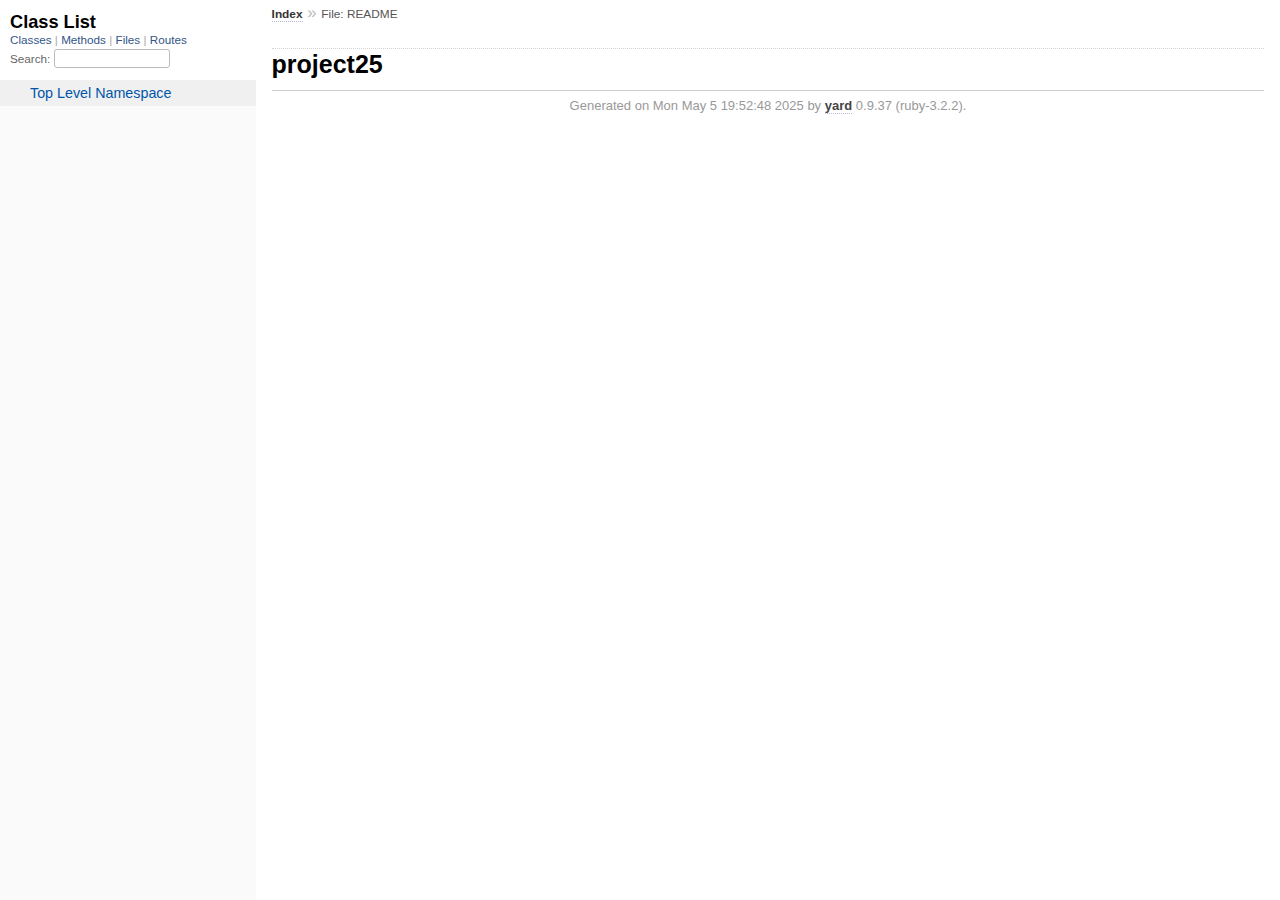
<file: doc/index.html>
<!DOCTYPE html>
<html>
  <head>
    <meta charset="UTF-8">
<meta name="viewport" content="width=device-width, initial-scale=1.0">
<title>
  File: README
  
    &mdash; Documentation by YARD 0.9.37
  
</title>

  <link rel="stylesheet" href="css/style.css" type="text/css" />

  <link rel="stylesheet" href="css/common.css" type="text/css" />

<script type="text/javascript">
  pathId = "README";
  relpath = '';
</script>


  <script type="text/javascript" charset="utf-8" src="js/jquery.js"></script>

  <script type="text/javascript" charset="utf-8" src="js/app.js"></script>

  <script type="text/javascript" charset="utf-8" src="js/custom.js"></script>


  </head>
  <body>
    <div class="nav_wrap">
      <iframe id="nav" src="class_list.html?1"></iframe>
      <div id="resizer"></div>
    </div>

    <div id="main" tabindex="-1">
      <div id="header">
        <div id="menu">
  
    <a href="_index.html">Index</a> &raquo; 
    <span class="title">File: README</span>
  
</div>

        <div id="search">
  
    <a class="full_list_link" id="class_list_link"
        href="class_list.html">

        <svg width="24" height="24">
          <rect x="0" y="4" width="24" height="4" rx="1" ry="1"></rect>
          <rect x="0" y="12" width="24" height="4" rx="1" ry="1"></rect>
          <rect x="0" y="20" width="24" height="4" rx="1" ry="1"></rect>
        </svg>
    </a>
  
</div>
        <div class="clear"></div>
      </div>

      <div id="content"><div id='filecontents'>
<h1 id="label-project25">project25</h1>
</div></div>

      <div id="footer">
  Generated on Mon May  5 19:52:48 2025 by
  <a href="https://yardoc.org" title="Yay! A Ruby Documentation Tool" target="_parent">yard</a>
  0.9.37 (ruby-3.2.2).
</div>

    </div>
  </body>
</html>
</file>
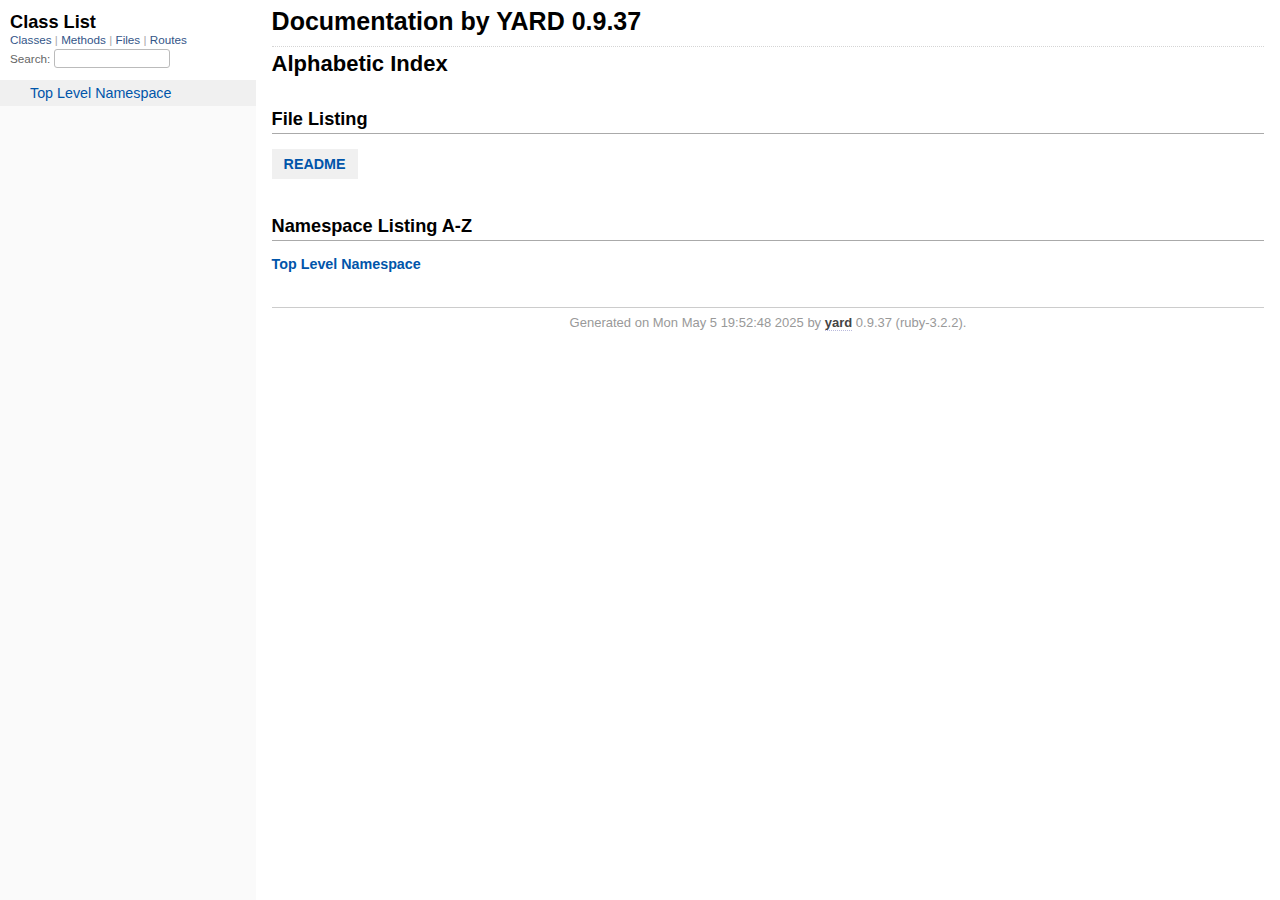
<file: doc/_index.html>
<!DOCTYPE html>
<html>
  <head>
    <meta charset="utf-8">
<meta name="viewport" content="width=device-width, initial-scale=1.0">
<title>
  Documentation by YARD 0.9.37
  
</title>

  <link rel="stylesheet" href="css/style.css" type="text/css" />

  <link rel="stylesheet" href="css/common.css" type="text/css" />

<script type="text/javascript">
  pathId = null;
  relpath = '';
</script>


  <script type="text/javascript" charset="utf-8" src="js/jquery.js"></script>

  <script type="text/javascript" charset="utf-8" src="js/app.js"></script>

  <script type="text/javascript" charset="utf-8" src="js/custom.js"></script>


  </head>
  <body>
    <div class="nav_wrap">
      <iframe id="nav" src="class_list.html?1"></iframe>
      <div id="resizer"></div>
    </div>

    <div id="main" tabindex="-1">
      <div id="header">
        <div id="menu">
  
</div>

        <div id="search">
  
    <a class="full_list_link" id="class_list_link"
        href="class_list.html">

        <svg width="24" height="24">
          <rect x="0" y="4" width="24" height="4" rx="1" ry="1"></rect>
          <rect x="0" y="12" width="24" height="4" rx="1" ry="1"></rect>
          <rect x="0" y="20" width="24" height="4" rx="1" ry="1"></rect>
        </svg>
    </a>
  
</div>
        <div class="clear"></div>
      </div>

      <div id="content"><h1 class="noborder title">Documentation by YARD 0.9.37</h1>
<div id="listing">
  <h1 class="alphaindex">Alphabetic Index</h1>
  
  <h2>File Listing</h2>
  <ul id="files" class="index_inline_list">
  
  
    <li class="r1"><a href="index.html" title="README">README</a></li>
    
  
  </ul>

<div class="clear"></div>
<h2>Namespace Listing A-Z</h2>


  <ul class="toplevel"><li><span class='object_link'><a href="top-level-namespace.html" title="Top Level Namespace (root)">Top Level Namespace</a></span></li></ul>



<table>
  <tr>
    <td valign='top' width="33%">
      
    </td>
  </tr>
</table>

</div>

</div>

      <div id="footer">
  Generated on Mon May  5 19:52:48 2025 by
  <a href="https://yardoc.org" title="Yay! A Ruby Documentation Tool" target="_parent">yard</a>
  0.9.37 (ruby-3.2.2).
</div>

    </div>
  </body>
</html>
</file>
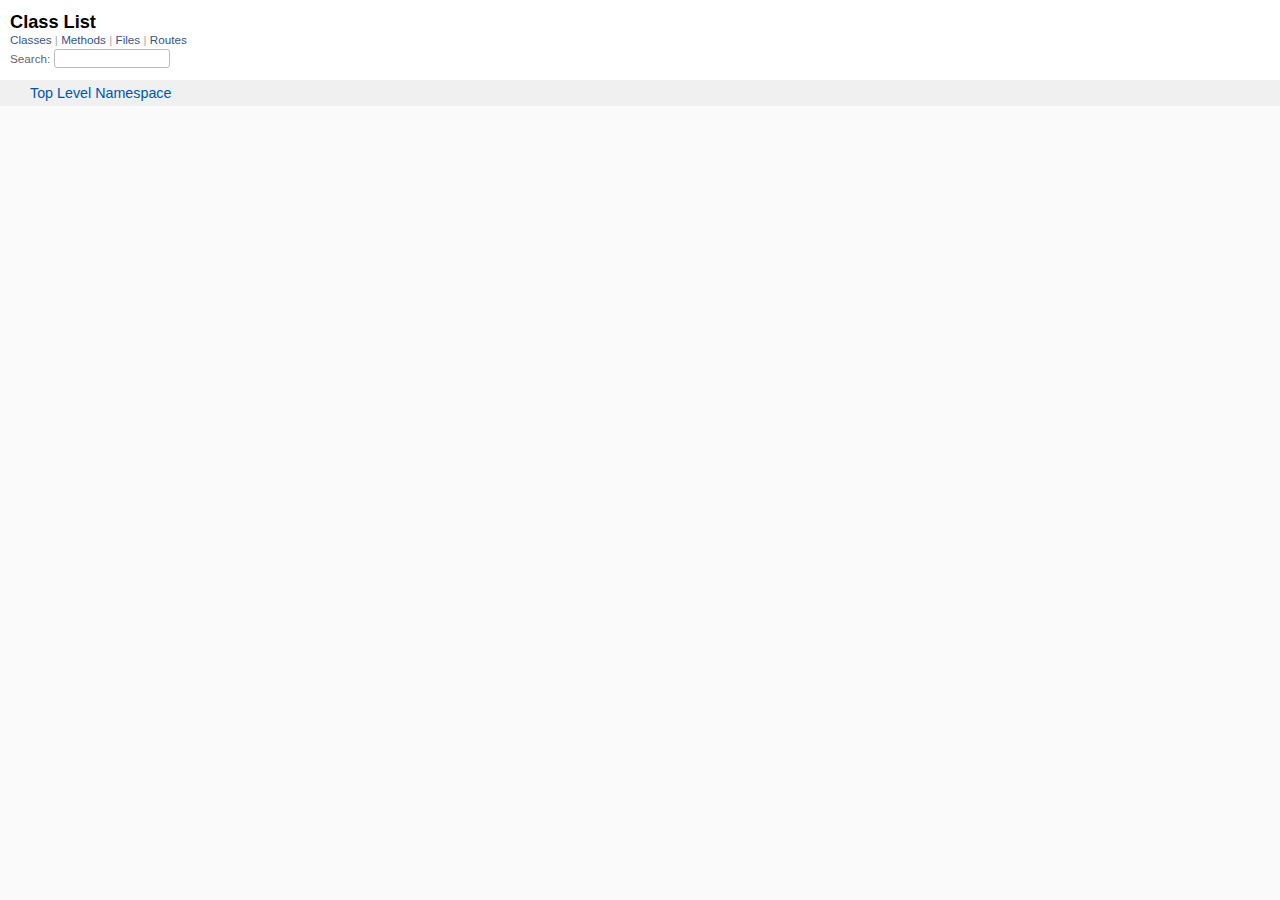
<file: doc/class_list.html>
<!DOCTYPE html>
<html >
  <head>
    <meta name="viewport" content="width=device-width, initial-scale=1.0">
    <meta charset="utf-8" />
    
      <link rel="stylesheet" href="css/full_list.css" type="text/css" media="screen" />
    
      <link rel="stylesheet" href="css/common.css" type="text/css" media="screen" />
    

    
      <script type="text/javascript" charset="utf-8" src="js/jquery.js"></script>
    
      <script type="text/javascript" charset="utf-8" src="js/full_list.js"></script>
    

    <title>Class List</title>
    <base id="base_target" target="_parent" />
  </head>
  <body>
    <div id="content">
      <div class="fixed_header">
        <h1 id="full_list_header">Class List</h1>
        <div id="full_list_nav">
          
            <span><a target="_self" href="class_list.html">
              Classes
            </a></span>
          
            <span><a target="_self" href="method_list.html">
              Methods
            </a></span>
          
            <span><a target="_self" href="file_list.html">
              Files
            </a></span>
          
            <span><a target="_self" href="route_list.html">
              Routes
            </a></span>
          
        </div>

        <div id="search">
          <label for="search-class">Search:</label>
          <input id="search-class" type="text" />
        </div>
      </div>

      <ul id="full_list" class="class">
        <li id="object_" class="odd"><div class="item" style="padding-left:30px"><span class='object_link'><a href="top-level-namespace.html" title="Top Level Namespace (root)">Top Level Namespace</a></span></div></li>


      </ul>
    </div>
  </body>
</html>
</file>
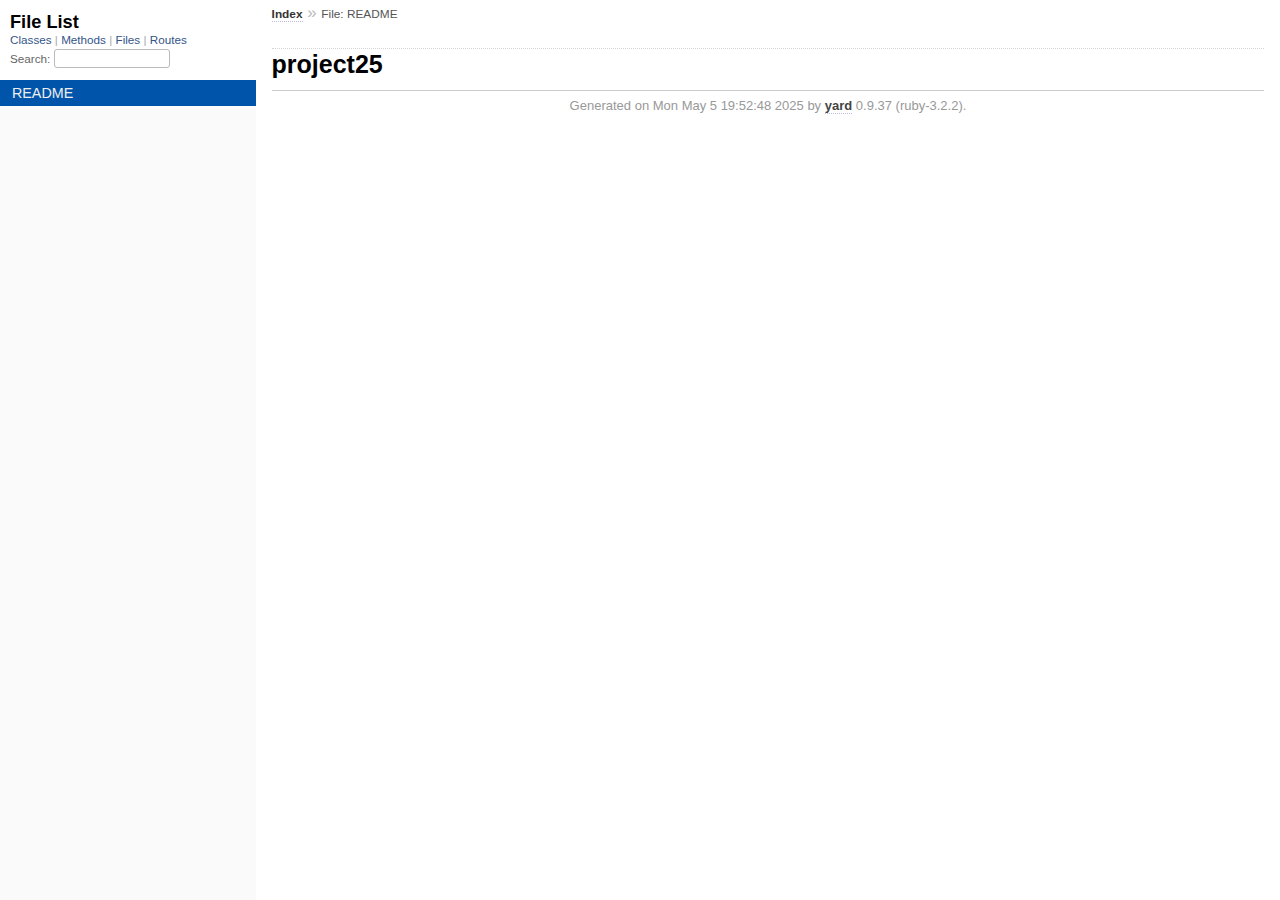
<file: doc/file.README.html>
<!DOCTYPE html>
<html>
  <head>
    <meta charset="UTF-8">
<meta name="viewport" content="width=device-width, initial-scale=1.0">
<title>
  File: README
  
    &mdash; Documentation by YARD 0.9.37
  
</title>

  <link rel="stylesheet" href="css/style.css" type="text/css" />

  <link rel="stylesheet" href="css/common.css" type="text/css" />

<script type="text/javascript">
  pathId = "README";
  relpath = '';
</script>


  <script type="text/javascript" charset="utf-8" src="js/jquery.js"></script>

  <script type="text/javascript" charset="utf-8" src="js/app.js"></script>

  <script type="text/javascript" charset="utf-8" src="js/custom.js"></script>


  </head>
  <body>
    <div class="nav_wrap">
      <iframe id="nav" src="file_list.html?1"></iframe>
      <div id="resizer"></div>
    </div>

    <div id="main" tabindex="-1">
      <div id="header">
        <div id="menu">
  
    <a href="_index.html">Index</a> &raquo; 
    <span class="title">File: README</span>
  
</div>

        <div id="search">
  
    <a class="full_list_link" id="class_list_link"
        href="class_list.html">

        <svg width="24" height="24">
          <rect x="0" y="4" width="24" height="4" rx="1" ry="1"></rect>
          <rect x="0" y="12" width="24" height="4" rx="1" ry="1"></rect>
          <rect x="0" y="20" width="24" height="4" rx="1" ry="1"></rect>
        </svg>
    </a>
  
</div>
        <div class="clear"></div>
      </div>

      <div id="content"><div id='filecontents'>
<h1 id="label-project25">project25</h1>
</div></div>

      <div id="footer">
  Generated on Mon May  5 19:52:48 2025 by
  <a href="https://yardoc.org" title="Yay! A Ruby Documentation Tool" target="_parent">yard</a>
  0.9.37 (ruby-3.2.2).
</div>

    </div>
  </body>
</html>
</file>
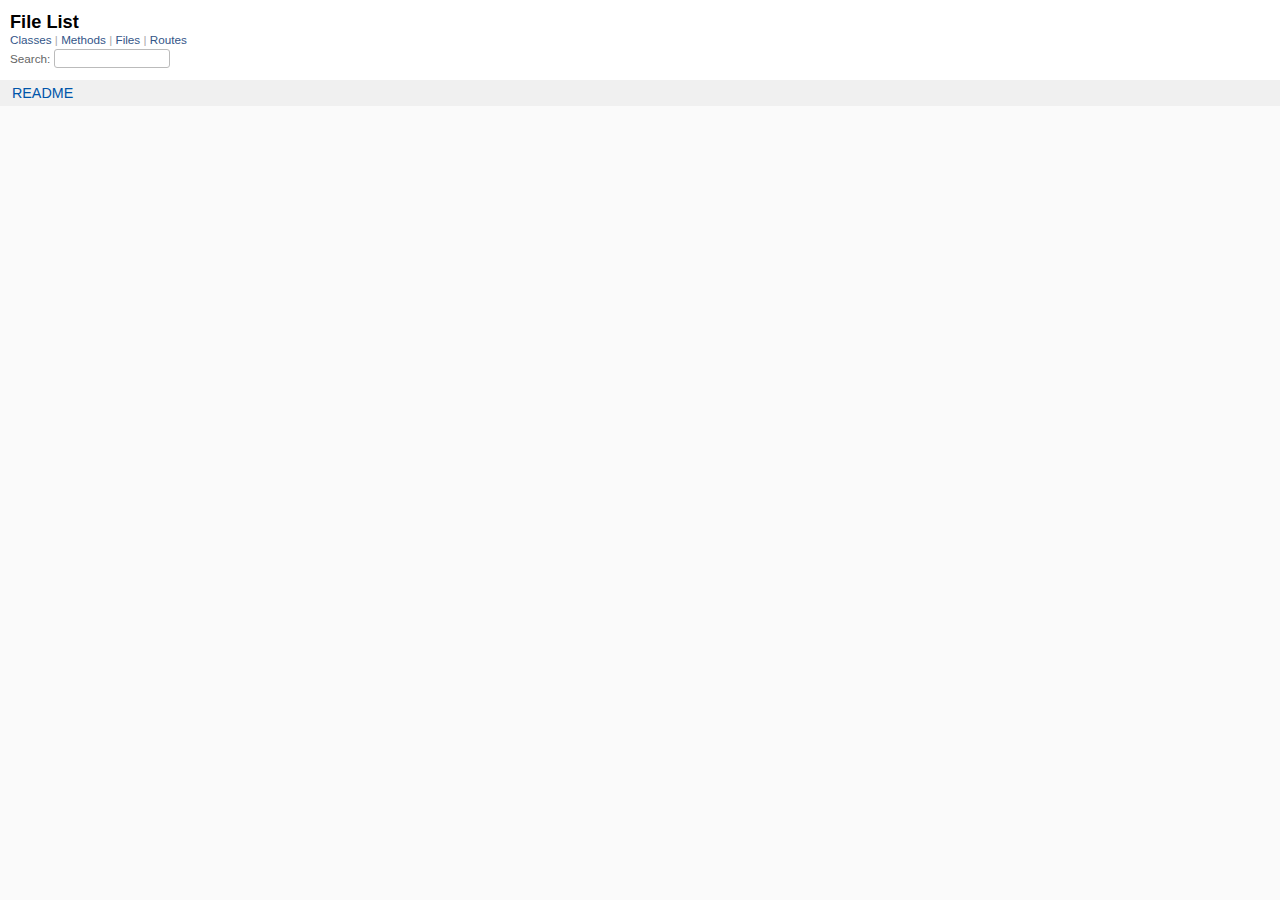
<file: doc/file_list.html>
<!DOCTYPE html>
<html >
  <head>
    <meta name="viewport" content="width=device-width, initial-scale=1.0">
    <meta charset="utf-8" />
    
      <link rel="stylesheet" href="css/full_list.css" type="text/css" media="screen" />
    
      <link rel="stylesheet" href="css/common.css" type="text/css" media="screen" />
    

    
      <script type="text/javascript" charset="utf-8" src="js/jquery.js"></script>
    
      <script type="text/javascript" charset="utf-8" src="js/full_list.js"></script>
    

    <title>File List</title>
    <base id="base_target" target="_parent" />
  </head>
  <body>
    <div id="content">
      <div class="fixed_header">
        <h1 id="full_list_header">File List</h1>
        <div id="full_list_nav">
          
            <span><a target="_self" href="class_list.html">
              Classes
            </a></span>
          
            <span><a target="_self" href="method_list.html">
              Methods
            </a></span>
          
            <span><a target="_self" href="file_list.html">
              Files
            </a></span>
          
            <span><a target="_self" href="route_list.html">
              Routes
            </a></span>
          
        </div>

        <div id="search">
          <label for="search-class">Search:</label>
          <input id="search-class" type="text" />
        </div>
      </div>

      <ul id="full_list" class="file">
        

  <li id="object_README" class="odd">
    <div class="item"><span class="object_link"><a href="index.html" title="README">README</a></span></div>
  </li>
  


      </ul>
    </div>
  </body>
</html>
</file>
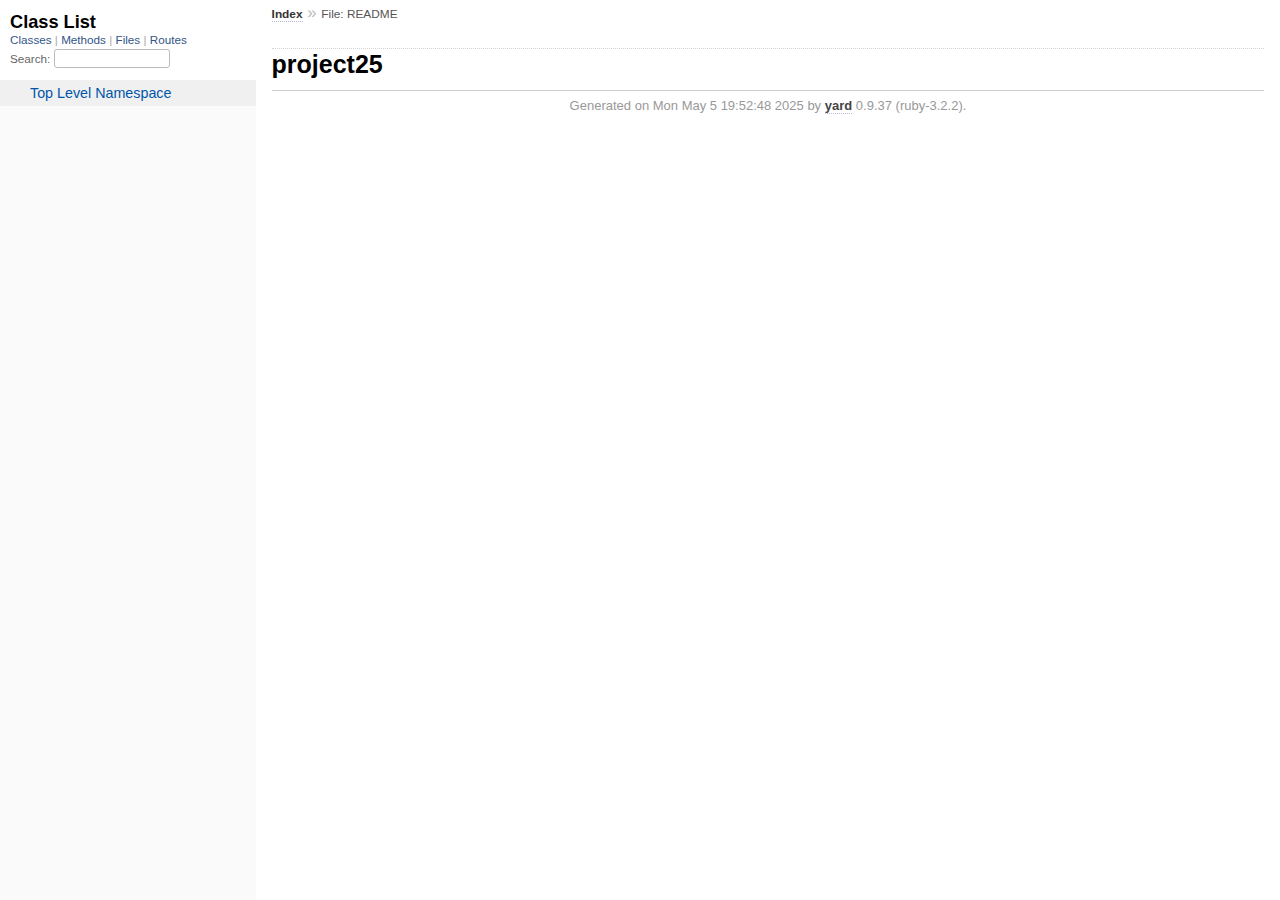
<file: doc/frames.html>
<!DOCTYPE html>
<html>
<head>
  <meta charset="utf-8">
	<title>Documentation by YARD 0.9.37</title>
</head>
<script type="text/javascript">
var mainUrl = 'index.html';
try {
    var match = decodeURIComponent(window.location.hash).match(/^#!(.+)/);
    var name = match ? match[1] : mainUrl;
    var url = new URL(name, location.href);
    window.top.location.replace(url.origin === location.origin ? name : mainUrl);
} catch (e) {
    window.top.location.replace(mainUrl);
}
</script>
<noscript>
  <h1>Oops!</h1>
  <h2>YARD requires JavaScript!</h2>
</noscript>
</html>
</file>
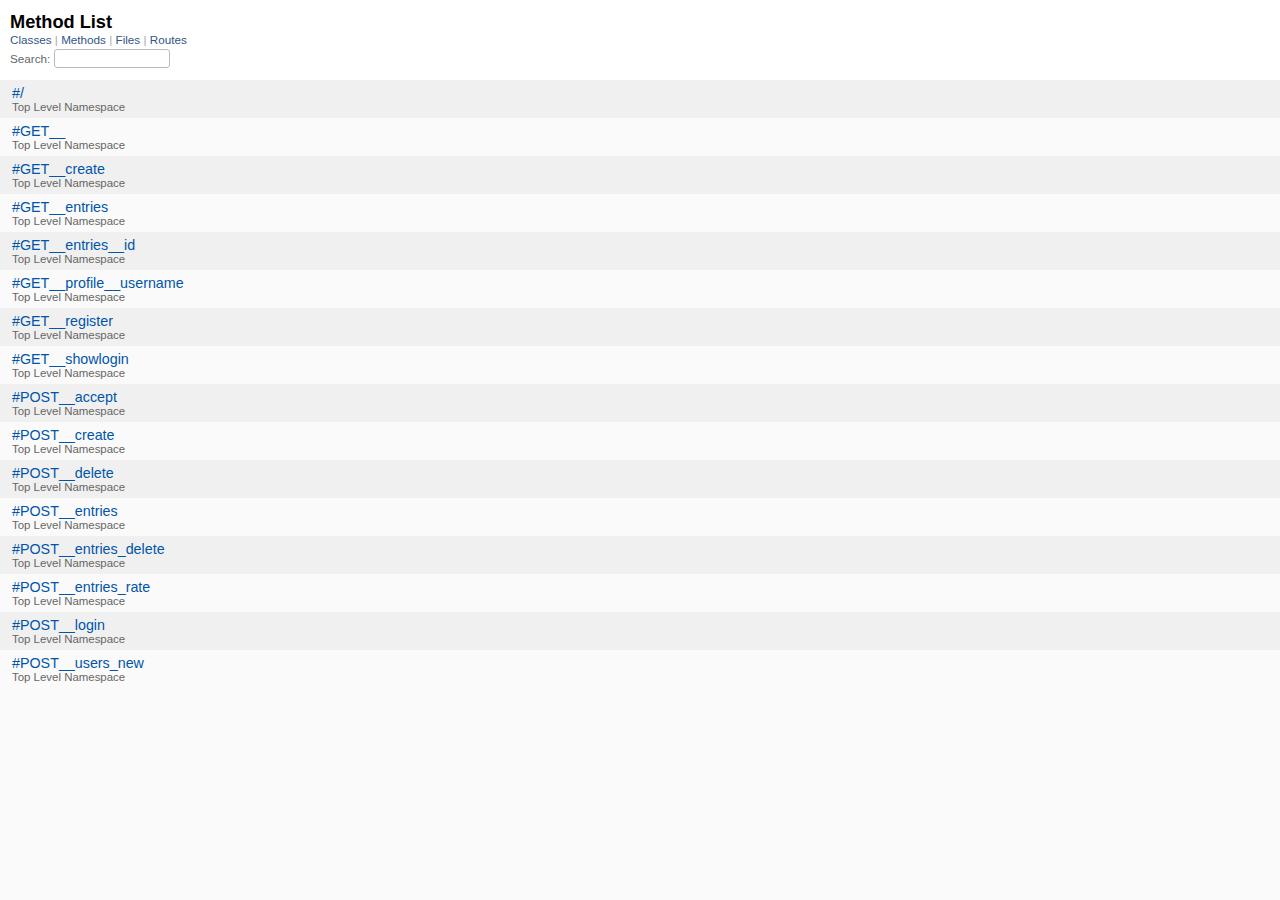
<file: doc/method_list.html>
<!DOCTYPE html>
<html >
  <head>
    <meta name="viewport" content="width=device-width, initial-scale=1.0">
    <meta charset="utf-8" />
    
      <link rel="stylesheet" href="css/full_list.css" type="text/css" media="screen" />
    
      <link rel="stylesheet" href="css/common.css" type="text/css" media="screen" />
    

    
      <script type="text/javascript" charset="utf-8" src="js/jquery.js"></script>
    
      <script type="text/javascript" charset="utf-8" src="js/full_list.js"></script>
    

    <title>Method List</title>
    <base id="base_target" target="_parent" />
  </head>
  <body>
    <div id="content">
      <div class="fixed_header">
        <h1 id="full_list_header">Method List</h1>
        <div id="full_list_nav">
          
            <span><a target="_self" href="class_list.html">
              Classes
            </a></span>
          
            <span><a target="_self" href="method_list.html">
              Methods
            </a></span>
          
            <span><a target="_self" href="file_list.html">
              Files
            </a></span>
          
            <span><a target="_self" href="route_list.html">
              Routes
            </a></span>
          
        </div>

        <div id="search">
          <label for="search-class">Search:</label>
          <input id="search-class" type="text" />
        </div>
      </div>

      <ul id="full_list" class="method">
        

  <li class="odd ">
    <div class="item">
      <span class='object_link'><a href="top-level-namespace.html#%2F-instance_method" title="#/ (method)">#/</a></span>
      <small>Top Level Namespace</small>
    </div>
  </li>
  

  <li class="even ">
    <div class="item">
      <span class='object_link'><a href="top-level-namespace.html#GET__-instance_method" title="#GET__ (method)">#GET__</a></span>
      <small>Top Level Namespace</small>
    </div>
  </li>
  

  <li class="odd ">
    <div class="item">
      <span class='object_link'><a href="top-level-namespace.html#GET__create-instance_method" title="#GET__create (method)">#GET__create</a></span>
      <small>Top Level Namespace</small>
    </div>
  </li>
  

  <li class="even ">
    <div class="item">
      <span class='object_link'><a href="top-level-namespace.html#GET__entries-instance_method" title="#GET__entries (method)">#GET__entries</a></span>
      <small>Top Level Namespace</small>
    </div>
  </li>
  

  <li class="odd ">
    <div class="item">
      <span class='object_link'><a href="top-level-namespace.html#GET__entries__id-instance_method" title="#GET__entries__id (method)">#GET__entries__id</a></span>
      <small>Top Level Namespace</small>
    </div>
  </li>
  

  <li class="even ">
    <div class="item">
      <span class='object_link'><a href="top-level-namespace.html#GET__profile__username-instance_method" title="#GET__profile__username (method)">#GET__profile__username</a></span>
      <small>Top Level Namespace</small>
    </div>
  </li>
  

  <li class="odd ">
    <div class="item">
      <span class='object_link'><a href="top-level-namespace.html#GET__register-instance_method" title="#GET__register (method)">#GET__register</a></span>
      <small>Top Level Namespace</small>
    </div>
  </li>
  

  <li class="even ">
    <div class="item">
      <span class='object_link'><a href="top-level-namespace.html#GET__showlogin-instance_method" title="#GET__showlogin (method)">#GET__showlogin</a></span>
      <small>Top Level Namespace</small>
    </div>
  </li>
  

  <li class="odd ">
    <div class="item">
      <span class='object_link'><a href="top-level-namespace.html#POST__accept-instance_method" title="#POST__accept (method)">#POST__accept</a></span>
      <small>Top Level Namespace</small>
    </div>
  </li>
  

  <li class="even ">
    <div class="item">
      <span class='object_link'><a href="top-level-namespace.html#POST__create-instance_method" title="#POST__create (method)">#POST__create</a></span>
      <small>Top Level Namespace</small>
    </div>
  </li>
  

  <li class="odd ">
    <div class="item">
      <span class='object_link'><a href="top-level-namespace.html#POST__delete-instance_method" title="#POST__delete (method)">#POST__delete</a></span>
      <small>Top Level Namespace</small>
    </div>
  </li>
  

  <li class="even ">
    <div class="item">
      <span class='object_link'><a href="top-level-namespace.html#POST__entries-instance_method" title="#POST__entries (method)">#POST__entries</a></span>
      <small>Top Level Namespace</small>
    </div>
  </li>
  

  <li class="odd ">
    <div class="item">
      <span class='object_link'><a href="top-level-namespace.html#POST__entries_delete-instance_method" title="#POST__entries_delete (method)">#POST__entries_delete</a></span>
      <small>Top Level Namespace</small>
    </div>
  </li>
  

  <li class="even ">
    <div class="item">
      <span class='object_link'><a href="top-level-namespace.html#POST__entries_rate-instance_method" title="#POST__entries_rate (method)">#POST__entries_rate</a></span>
      <small>Top Level Namespace</small>
    </div>
  </li>
  

  <li class="odd ">
    <div class="item">
      <span class='object_link'><a href="top-level-namespace.html#POST__login-instance_method" title="#POST__login (method)">#POST__login</a></span>
      <small>Top Level Namespace</small>
    </div>
  </li>
  

  <li class="even ">
    <div class="item">
      <span class='object_link'><a href="top-level-namespace.html#POST__users_new-instance_method" title="#POST__users_new (method)">#POST__users_new</a></span>
      <small>Top Level Namespace</small>
    </div>
  </li>
  


      </ul>
    </div>
  </body>
</html>
</file>
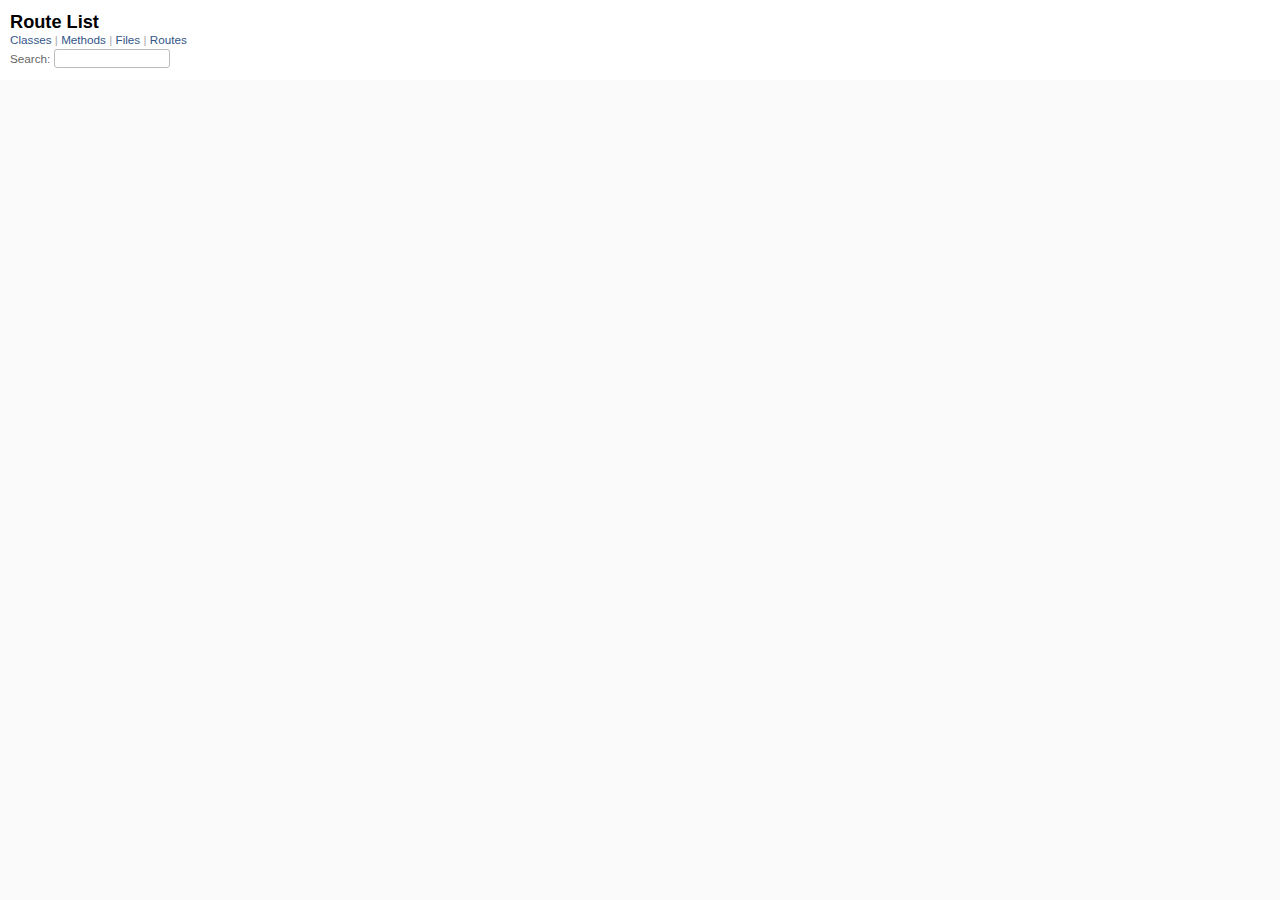
<file: doc/route_list.html>
<!DOCTYPE html>
<html >
  <head>
    <meta name="viewport" content="width=device-width, initial-scale=1.0">
    <meta charset="utf-8" />
    
      <link rel="stylesheet" href="css/full_list.css" type="text/css" media="screen" />
    
      <link rel="stylesheet" href="css/common.css" type="text/css" media="screen" />
    

    
      <script type="text/javascript" charset="utf-8" src="js/jquery.js"></script>
    
      <script type="text/javascript" charset="utf-8" src="js/full_list.js"></script>
    

    <title>Route List</title>
    <base id="base_target" target="_parent" />
  </head>
  <body>
    <div id="content">
      <div class="fixed_header">
        <h1 id="full_list_header">Route List</h1>
        <div id="full_list_nav">
          
            <span><a target="_self" href="class_list.html">
              Classes
            </a></span>
          
            <span><a target="_self" href="method_list.html">
              Methods
            </a></span>
          
            <span><a target="_self" href="file_list.html">
              Files
            </a></span>
          
            <span><a target="_self" href="route_list.html">
              Routes
            </a></span>
          
        </div>

        <div id="search">
          <label for="search-class">Search:</label>
          <input id="search-class" type="text" />
        </div>
      </div>

      <ul id="full_list" class="class">
        


      </ul>
    </div>
  </body>
</html>
</file>
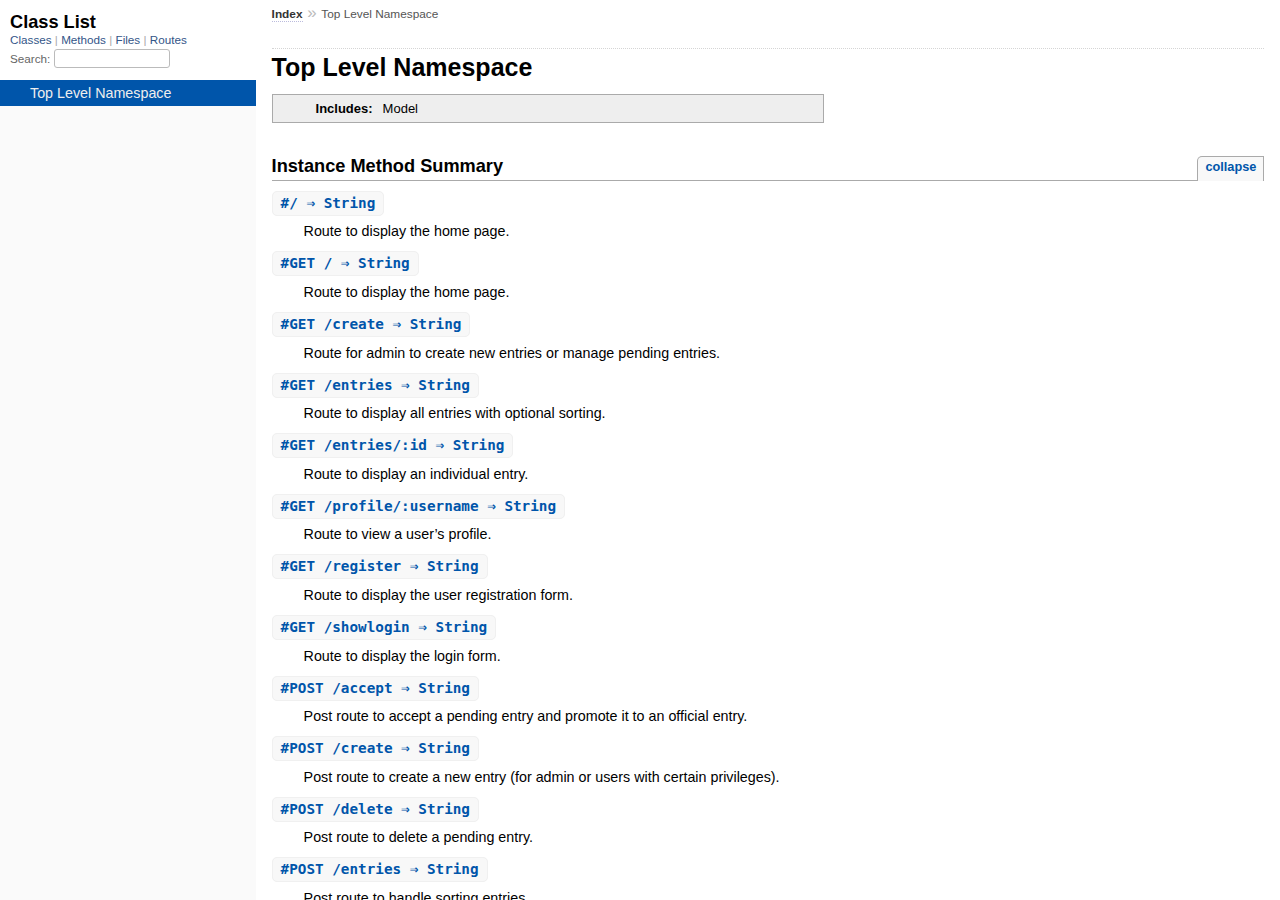
<file: doc/top-level-namespace.html>
<!DOCTYPE html>
<html>
  <head>
    <meta charset="utf-8">
<meta name="viewport" content="width=device-width, initial-scale=1.0">
<title>
  Top Level Namespace
  
    &mdash; Documentation by YARD 0.9.37
  
</title>

  <link rel="stylesheet" href="css/style.css" type="text/css" />

  <link rel="stylesheet" href="css/common.css" type="text/css" />

<script type="text/javascript">
  pathId = "";
  relpath = '';
</script>


  <script type="text/javascript" charset="utf-8" src="js/jquery.js"></script>

  <script type="text/javascript" charset="utf-8" src="js/app.js"></script>

  <script type="text/javascript" charset="utf-8" src="js/custom.js"></script>


  </head>
  <body>
    <div class="nav_wrap">
      <iframe id="nav" src="class_list.html?1"></iframe>
      <div id="resizer"></div>
    </div>

    <div id="main" tabindex="-1">
      <div id="header">
        <div id="menu">
  
    <a href="_index.html">Index</a> &raquo;
    
    
    <span class="title">Top Level Namespace</span>
  
</div>

        <div id="search">
  
    <a class="full_list_link" id="class_list_link"
        href="class_list.html">

        <svg width="24" height="24">
          <rect x="0" y="4" width="24" height="4" rx="1" ry="1"></rect>
          <rect x="0" y="12" width="24" height="4" rx="1" ry="1"></rect>
          <rect x="0" y="20" width="24" height="4" rx="1" ry="1"></rect>
        </svg>
    </a>
  
</div>
        <div class="clear"></div>
      </div>

      <div id="content"><h1>Top Level Namespace
  
  
  
</h1>
<div class="box_info">
  

  
  
  
  
  <dl>
      <dt>Includes:</dt>
      <dd>Model</dd>
  </dl>
  
  

  

  
</div>








  
    <h2>
      Instance Method Summary
      <small><a href="#" class="summary_toggle">collapse</a></small>
    </h2>

    <ul class="summary">
      
        <li class="public ">
  <span class="summary_signature">
    
      <a href="top-level-namespace.html#%2F-instance_method" title="#/ (instance method)">#<strong>/</strong>  &#x21d2; String </a>
    

    
  </span>
  
  
  
  
  
  
  

  
    <span class="summary_desc"><div class='inline'>
<p>Route to display the home page.</p>
</div></span>
  
</li>

      
        <li class="public ">
  <span class="summary_signature">
    
      <a href="top-level-namespace.html#GET__-instance_method" title="#GET / (instance method)">#<strong>GET /</strong>  &#x21d2; String </a>
    

    
  </span>
  
  
  
  
  
  
  

  
    <span class="summary_desc"><div class='inline'>
<p>Route to display the home page.</p>
</div></span>
  
</li>

      
        <li class="public ">
  <span class="summary_signature">
    
      <a href="top-level-namespace.html#GET__create-instance_method" title="#GET /create (instance method)">#<strong>GET /create</strong>  &#x21d2; String </a>
    

    
  </span>
  
  
  
  
  
  
  

  
    <span class="summary_desc"><div class='inline'>
<p>Route for admin to create new entries or manage pending entries.</p>
</div></span>
  
</li>

      
        <li class="public ">
  <span class="summary_signature">
    
      <a href="top-level-namespace.html#GET__entries-instance_method" title="#GET /entries (instance method)">#<strong>GET /entries</strong>  &#x21d2; String </a>
    

    
  </span>
  
  
  
  
  
  
  

  
    <span class="summary_desc"><div class='inline'>
<p>Route to display all entries with optional sorting.</p>
</div></span>
  
</li>

      
        <li class="public ">
  <span class="summary_signature">
    
      <a href="top-level-namespace.html#GET__entries__id-instance_method" title="#GET /entries/:id (instance method)">#<strong>GET /entries/:id</strong>  &#x21d2; String </a>
    

    
  </span>
  
  
  
  
  
  
  

  
    <span class="summary_desc"><div class='inline'>
<p>Route to display an individual entry.</p>
</div></span>
  
</li>

      
        <li class="public ">
  <span class="summary_signature">
    
      <a href="top-level-namespace.html#GET__profile__username-instance_method" title="#GET /profile/:username (instance method)">#<strong>GET /profile/:username</strong>  &#x21d2; String </a>
    

    
  </span>
  
  
  
  
  
  
  

  
    <span class="summary_desc"><div class='inline'>
<p>Route to view a user’s profile.</p>
</div></span>
  
</li>

      
        <li class="public ">
  <span class="summary_signature">
    
      <a href="top-level-namespace.html#GET__register-instance_method" title="#GET /register (instance method)">#<strong>GET /register</strong>  &#x21d2; String </a>
    

    
  </span>
  
  
  
  
  
  
  

  
    <span class="summary_desc"><div class='inline'>
<p>Route to display the user registration form.</p>
</div></span>
  
</li>

      
        <li class="public ">
  <span class="summary_signature">
    
      <a href="top-level-namespace.html#GET__showlogin-instance_method" title="#GET /showlogin (instance method)">#<strong>GET /showlogin</strong>  &#x21d2; String </a>
    

    
  </span>
  
  
  
  
  
  
  

  
    <span class="summary_desc"><div class='inline'>
<p>Route to display the login form.</p>
</div></span>
  
</li>

      
        <li class="public ">
  <span class="summary_signature">
    
      <a href="top-level-namespace.html#POST__accept-instance_method" title="#POST /accept (instance method)">#<strong>POST /accept</strong>  &#x21d2; String </a>
    

    
  </span>
  
  
  
  
  
  
  

  
    <span class="summary_desc"><div class='inline'>
<p>Post route to accept a pending entry and promote it to an official entry.</p>
</div></span>
  
</li>

      
        <li class="public ">
  <span class="summary_signature">
    
      <a href="top-level-namespace.html#POST__create-instance_method" title="#POST /create (instance method)">#<strong>POST /create</strong>  &#x21d2; String </a>
    

    
  </span>
  
  
  
  
  
  
  

  
    <span class="summary_desc"><div class='inline'>
<p>Post route to create a new entry (for admin or users with certain privileges).</p>
</div></span>
  
</li>

      
        <li class="public ">
  <span class="summary_signature">
    
      <a href="top-level-namespace.html#POST__delete-instance_method" title="#POST /delete (instance method)">#<strong>POST /delete</strong>  &#x21d2; String </a>
    

    
  </span>
  
  
  
  
  
  
  

  
    <span class="summary_desc"><div class='inline'>
<p>Post route to delete a pending entry.</p>
</div></span>
  
</li>

      
        <li class="public ">
  <span class="summary_signature">
    
      <a href="top-level-namespace.html#POST__entries-instance_method" title="#POST /entries (instance method)">#<strong>POST /entries</strong>  &#x21d2; String </a>
    

    
  </span>
  
  
  
  
  
  
  

  
    <span class="summary_desc"><div class='inline'>
<p>Post route to handle sorting entries.</p>
</div></span>
  
</li>

      
        <li class="public ">
  <span class="summary_signature">
    
      <a href="top-level-namespace.html#POST__entries_delete-instance_method" title="#POST /entries/delete (instance method)">#<strong>POST /entries/delete</strong>  &#x21d2; String </a>
    

    
  </span>
  
  
  
  
  
  
  

  
    <span class="summary_desc"><div class='inline'>
<p>Post route to delete an entry.</p>
</div></span>
  
</li>

      
        <li class="public ">
  <span class="summary_signature">
    
      <a href="top-level-namespace.html#POST__entries_rate-instance_method" title="#POST /entries/rate (instance method)">#<strong>POST /entries/rate</strong>  &#x21d2; String </a>
    

    
  </span>
  
  
  
  
  
  
  

  
    <span class="summary_desc"><div class='inline'>
<p>Post route for users to rate an entry.</p>
</div></span>
  
</li>

      
        <li class="public ">
  <span class="summary_signature">
    
      <a href="top-level-namespace.html#POST__login-instance_method" title="#POST /login (instance method)">#<strong>POST /login</strong>  &#x21d2; String </a>
    

    
  </span>
  
  
  
  
  
  
  

  
    <span class="summary_desc"><div class='inline'>
<p>Post route for handling user login.</p>
</div></span>
  
</li>

      
        <li class="public ">
  <span class="summary_signature">
    
      <a href="top-level-namespace.html#POST__users_new-instance_method" title="#POST /users/new (instance method)">#<strong>POST /users/new</strong>  &#x21d2; String </a>
    

    
  </span>
  
  
  
  
  
  
  

  
    <span class="summary_desc"><div class='inline'>
<p>Post route to create a new user.</p>
</div></span>
  
</li>

      
    </ul>
  


  

  <div id="instance_method_details" class="method_details_list">
    <h2>Instance Method Details</h2>

    
      <div class="method_details first">
  <h3 class="signature first" id="/-instance_method">
  
    #<strong>/</strong>  &#x21d2; <tt>String</tt> 
  

  

  
</h3><div class="docstring">
  <div class="discussion">
    
<p>Route to display the home page</p>


  </div>
</div>
<div class="tags">
  
<p class="tag_title">Returns:</p>
<ul class="return">
  
    <li>
      
      
        <span class='type'>(<tt>String</tt>)</span>
      
      
      
        &mdash;
        <div class='inline'>
<p>The rendered HTML for the index page</p>
</div>
      
    </li>
  
</ul>



</div><table class="source_code">
  <tr>
    <td>
      <pre class="lines">


54
55
56</pre>
    </td>
    <td>
      <pre class="code"><span class="info file"># File 'app.rb', line 54</span>

<span class='id identifier rubyid_get'>get</span><span class='lparen'>(</span><span class='tstring'><span class='tstring_beg'>&#39;</span><span class='tstring_content'>/</span><span class='tstring_end'>&#39;</span></span><span class='rparen'>)</span> <span class='kw'>do</span>
    <span class='id identifier rubyid_slim'>slim</span><span class='lparen'>(</span><span class='symbol'>:index</span><span class='rparen'>)</span>
<span class='kw'>end</span></pre>
    </td>
  </tr>
</table>
</div>
    
      <div class="method_details ">
  <h3 class="signature " id="GET__-instance_method">
  
    #<strong>GET /</strong>  &#x21d2; <tt>String</tt> 
  

  

  
</h3><div class="docstring">
  <div class="discussion">
    
<p>Route to display the home page</p>


  </div>
</div>
<div class="tags">
  
<p class="tag_title">Returns:</p>
<ul class="return">
  
    <li>
      
      
        <span class='type'>(<tt>String</tt>)</span>
      
      
      
        &mdash;
        <div class='inline'>
<p>The rendered HTML for the index page</p>
</div>
      
    </li>
  
</ul>



</div><table class="source_code">
  <tr>
    <td>
      <pre class="lines">


54
55
56</pre>
    </td>
    <td>
      <pre class="code"><span class="info file"># File 'app.rb', line 54</span>

<span class='id identifier rubyid_get'>get</span><span class='lparen'>(</span><span class='tstring'><span class='tstring_beg'>&#39;</span><span class='tstring_content'>/</span><span class='tstring_end'>&#39;</span></span><span class='rparen'>)</span> <span class='kw'>do</span>
    <span class='id identifier rubyid_slim'>slim</span><span class='lparen'>(</span><span class='symbol'>:index</span><span class='rparen'>)</span>
<span class='kw'>end</span></pre>
    </td>
  </tr>
</table>
</div>
    
      <div class="method_details ">
  <h3 class="signature " id="GET__create-instance_method">
  
    #<strong>GET /create</strong>  &#x21d2; <tt>String</tt> 
  

  

  
</h3><div class="docstring">
  <div class="discussion">
    
<p>Route for admin to create new entries or manage pending entries</p>


  </div>
</div>
<div class="tags">
  
<p class="tag_title">Returns:</p>
<ul class="return">
  
    <li>
      
      
        <span class='type'>(<tt>String</tt>)</span>
      
      
      
        &mdash;
        <div class='inline'>
<p>The rendered HTML for creating or managing entries</p>
</div>
      
    </li>
  
</ul>



</div><table class="source_code">
  <tr>
    <td>
      <pre class="lines">


182
183
184
185
186</pre>
    </td>
    <td>
      <pre class="code"><span class="info file"># File 'app.rb', line 182</span>

<span class='id identifier rubyid_get'>get</span><span class='lparen'>(</span><span class='tstring'><span class='tstring_beg'>&#39;</span><span class='tstring_content'>/create</span><span class='tstring_end'>&#39;</span></span><span class='rparen'>)</span> <span class='kw'>do</span>
    <span class='id identifier rubyid_admin_lvl'>admin_lvl</span> <span class='op'>=</span> <span class='id identifier rubyid_get_admin_level'>get_admin_level</span><span class='lparen'>(</span><span class='id identifier rubyid_session'>session</span><span class='lbracket'>[</span><span class='symbol'>:user</span><span class='rbracket'>]</span><span class='rparen'>)</span>
    <span class='id identifier rubyid_pending'>pending</span> <span class='op'>=</span> <span class='id identifier rubyid_select_all'>select_all</span><span class='lparen'>(</span><span class='tstring'><span class='tstring_beg'>&quot;</span><span class='tstring_content'>pending</span><span class='tstring_end'>&quot;</span></span><span class='rparen'>)</span>
    <span class='id identifier rubyid_slim'>slim</span><span class='lparen'>(</span><span class='symbol'>:&quot;entries/new&quot;</span><span class='comma'>,</span> <span class='label'>locals:</span> <span class='lbrace'>{</span> <span class='label'>add:</span> <span class='lbracket'>[</span><span class='id identifier rubyid_pending'>pending</span><span class='comma'>,</span> <span class='id identifier rubyid_admin_lvl'>admin_lvl</span><span class='rbracket'>]</span> <span class='rbrace'>}</span><span class='rparen'>)</span>
<span class='kw'>end</span></pre>
    </td>
  </tr>
</table>
</div>
    
      <div class="method_details ">
  <h3 class="signature " id="GET__entries-instance_method">
  
    #<strong>GET /entries</strong>  &#x21d2; <tt>String</tt> 
  

  

  
</h3><div class="docstring">
  <div class="discussion">
    
<p>Route to display all entries with optional sorting</p>


  </div>
</div>
<div class="tags">
  
<p class="tag_title">Returns:</p>
<ul class="return">
  
    <li>
      
      
        <span class='type'>(<tt>String</tt>)</span>
      
      
      
        &mdash;
        <div class='inline'>
<p>The rendered HTML for the list of entries</p>
</div>
      
    </li>
  
</ul>



</div><table class="source_code">
  <tr>
    <td>
      <pre class="lines">


151
152
153
154
155
156
157
158</pre>
    </td>
    <td>
      <pre class="code"><span class="info file"># File 'app.rb', line 151</span>

<span class='id identifier rubyid_get'>get</span><span class='lparen'>(</span><span class='tstring'><span class='tstring_beg'>&#39;</span><span class='tstring_content'>/entries</span><span class='tstring_end'>&#39;</span></span><span class='rparen'>)</span> <span class='kw'>do</span>
    <span class='id identifier rubyid_entries'>entries</span> <span class='op'>=</span> <span class='kw'>if</span> <span class='id identifier rubyid_session'>session</span><span class='lbracket'>[</span><span class='symbol'>:main_order</span><span class='rbracket'>]</span> <span class='op'>&amp;&amp;</span> <span class='id identifier rubyid_session'>session</span><span class='lbracket'>[</span><span class='symbol'>:order</span><span class='rbracket'>]</span>
                <span class='id identifier rubyid_select_all_ordered'>select_all_ordered</span><span class='lparen'>(</span><span class='tstring'><span class='tstring_beg'>&quot;</span><span class='tstring_content'>entries</span><span class='tstring_end'>&quot;</span></span><span class='comma'>,</span> <span class='id identifier rubyid_session'>session</span><span class='lbracket'>[</span><span class='symbol'>:main_order</span><span class='rbracket'>]</span><span class='comma'>,</span> <span class='id identifier rubyid_session'>session</span><span class='lbracket'>[</span><span class='symbol'>:order</span><span class='rbracket'>]</span><span class='rparen'>)</span>
                <span class='kw'>else</span>
                <span class='id identifier rubyid_select_all'>select_all</span><span class='lparen'>(</span><span class='tstring'><span class='tstring_beg'>&quot;</span><span class='tstring_content'>entries</span><span class='tstring_end'>&quot;</span></span><span class='rparen'>)</span>
                <span class='kw'>end</span>
    <span class='id identifier rubyid_slim'>slim</span><span class='lparen'>(</span><span class='symbol'>:&quot;entries/index&quot;</span><span class='comma'>,</span> <span class='label'>locals:</span> <span class='lbrace'>{</span> <span class='label'>entries:</span> <span class='id identifier rubyid_entries'>entries</span> <span class='rbrace'>}</span><span class='rparen'>)</span>
<span class='kw'>end</span></pre>
    </td>
  </tr>
</table>
</div>
    
      <div class="method_details ">
  <h3 class="signature " id="GET__entries__id-instance_method">
  
    #<strong>GET /entries/:id</strong>  &#x21d2; <tt>String</tt> 
  

  

  
</h3><div class="docstring">
  <div class="discussion">
    
<p>Route to display an individual entry</p>


  </div>
</div>
<div class="tags">
  <p class="tag_title">Parameters:</p>
<ul class="param">
  
    <li>
      
        <span class='name'>id</span>
      
      
        <span class='type'>(<tt>Integer</tt>)</span>
      
      
      
        &mdash;
        <div class='inline'>
<p>The ID of the entry to display</p>
</div>
      
    </li>
  
</ul>

<p class="tag_title">Returns:</p>
<ul class="return">
  
    <li>
      
      
        <span class='type'>(<tt>String</tt>)</span>
      
      
      
        &mdash;
        <div class='inline'>
<p>The rendered HTML for the individual entry page</p>
</div>
      
    </li>
  
</ul>



</div><table class="source_code">
  <tr>
    <td>
      <pre class="lines">


163
164
165
166
167
168
169
170
171
172
173
174
175
176
177
178</pre>
    </td>
    <td>
      <pre class="code"><span class="info file"># File 'app.rb', line 163</span>

<span class='id identifier rubyid_get'>get</span><span class='lparen'>(</span><span class='tstring'><span class='tstring_beg'>&#39;</span><span class='tstring_content'>/entries/:id</span><span class='tstring_end'>&#39;</span></span><span class='rparen'>)</span> <span class='kw'>do</span>
    <span class='id identifier rubyid_id'>id</span> <span class='op'>=</span> <span class='id identifier rubyid_params'>params</span><span class='lbracket'>[</span><span class='symbol'>:id</span><span class='rbracket'>]</span>
    <span class='id identifier rubyid_entry'>entry</span> <span class='op'>=</span> <span class='id identifier rubyid_get_entry'>get_entry</span><span class='lparen'>(</span><span class='id identifier rubyid_id'>id</span><span class='rparen'>)</span>
    <span class='id identifier rubyid_rating'>rating</span> <span class='op'>=</span> <span class='id identifier rubyid_get_average_rating'>get_average_rating</span><span class='lparen'>(</span><span class='id identifier rubyid_id'>id</span><span class='rparen'>)</span>
    <span class='id identifier rubyid_count'>count</span> <span class='op'>=</span> <span class='id identifier rubyid_get_rating_count'>get_rating_count</span><span class='lparen'>(</span><span class='id identifier rubyid_id'>id</span><span class='rparen'>)</span>

    <span class='kw'>if</span> <span class='id identifier rubyid_rating'>rating</span><span class='lbracket'>[</span><span class='tstring'><span class='tstring_beg'>&quot;</span><span class='tstring_content'>AVG(rating)</span><span class='tstring_end'>&quot;</span></span><span class='rbracket'>]</span><span class='period'>.</span><span class='id identifier rubyid_nil?'>nil?</span>
        <span class='id identifier rubyid_entry'>entry</span><span class='lbracket'>[</span><span class='tstring'><span class='tstring_beg'>&quot;</span><span class='tstring_content'>rating</span><span class='tstring_end'>&quot;</span></span><span class='rbracket'>]</span> <span class='op'>=</span> <span class='tstring'><span class='tstring_beg'>&quot;</span><span class='tstring_content'>?</span><span class='tstring_end'>&quot;</span></span>
        <span class='id identifier rubyid_entry'>entry</span><span class='lbracket'>[</span><span class='tstring'><span class='tstring_beg'>&quot;</span><span class='tstring_content'>count</span><span class='tstring_end'>&quot;</span></span><span class='rbracket'>]</span> <span class='op'>=</span> <span class='tstring'><span class='tstring_beg'>&quot;</span><span class='tstring_content'>0</span><span class='tstring_end'>&quot;</span></span>
    <span class='kw'>else</span>
        <span class='id identifier rubyid_entry'>entry</span><span class='lbracket'>[</span><span class='tstring'><span class='tstring_beg'>&quot;</span><span class='tstring_content'>rating</span><span class='tstring_end'>&quot;</span></span><span class='rbracket'>]</span> <span class='op'>=</span> <span class='id identifier rubyid_rating'>rating</span><span class='lbracket'>[</span><span class='tstring'><span class='tstring_beg'>&quot;</span><span class='tstring_content'>AVG(rating)</span><span class='tstring_end'>&quot;</span></span><span class='rbracket'>]</span><span class='period'>.</span><span class='id identifier rubyid_round'>round</span><span class='lparen'>(</span><span class='int'>2</span><span class='rparen'>)</span><span class='period'>.</span><span class='id identifier rubyid_to_s'>to_s</span>
        <span class='id identifier rubyid_entry'>entry</span><span class='lbracket'>[</span><span class='tstring'><span class='tstring_beg'>&quot;</span><span class='tstring_content'>count</span><span class='tstring_end'>&quot;</span></span><span class='rbracket'>]</span> <span class='op'>=</span> <span class='id identifier rubyid_count'>count</span><span class='lbracket'>[</span><span class='tstring'><span class='tstring_beg'>&quot;</span><span class='tstring_content'>COUNT(rating)</span><span class='tstring_end'>&quot;</span></span><span class='rbracket'>]</span><span class='period'>.</span><span class='id identifier rubyid_to_s'>to_s</span>
    <span class='kw'>end</span>

    <span class='id identifier rubyid_slim'>slim</span><span class='lparen'>(</span><span class='symbol'>:&quot;entries/show&quot;</span><span class='comma'>,</span> <span class='label'>locals:</span> <span class='lbrace'>{</span> <span class='label'>entry:</span> <span class='id identifier rubyid_entry'>entry</span> <span class='rbrace'>}</span><span class='rparen'>)</span>
<span class='kw'>end</span></pre>
    </td>
  </tr>
</table>
</div>
    
      <div class="method_details ">
  <h3 class="signature " id="GET__profile__username-instance_method">
  
    #<strong>GET /profile/:username</strong>  &#x21d2; <tt>String</tt> 
  

  

  
</h3><div class="docstring">
  <div class="discussion">
    
<p>Route to view a user’s profile</p>


  </div>
</div>
<div class="tags">
  <p class="tag_title">Parameters:</p>
<ul class="param">
  
    <li>
      
        <span class='name'>username</span>
      
      
        <span class='type'>(<tt>String</tt>)</span>
      
      
      
        &mdash;
        <div class='inline'>
<p>The username of the user whose profile to view</p>
</div>
      
    </li>
  
</ul>

<p class="tag_title">Returns:</p>
<ul class="return">
  
    <li>
      
      
        <span class='type'>(<tt>String</tt>)</span>
      
      
      
        &mdash;
        <div class='inline'>
<p>The rendered HTML for the user’s profile page</p>
</div>
      
    </li>
  
</ul>



</div><table class="source_code">
  <tr>
    <td>
      <pre class="lines">


247
248
249
250
251
252
253
254
255
256
257
258
259
260
261
262
263</pre>
    </td>
    <td>
      <pre class="code"><span class="info file"># File 'app.rb', line 247</span>

<span class='id identifier rubyid_get'>get</span><span class='lparen'>(</span><span class='tstring'><span class='tstring_beg'>&#39;</span><span class='tstring_content'>/profile/:username</span><span class='tstring_end'>&#39;</span></span><span class='rparen'>)</span> <span class='kw'>do</span>
    <span class='kw'>if</span> <span class='id identifier rubyid_logged_in?'>logged_in?</span>
        <span class='id identifier rubyid_user_id'>user_id</span> <span class='op'>=</span> <span class='id identifier rubyid_get_user_id'>get_user_id</span><span class='lparen'>(</span><span class='id identifier rubyid_params'>params</span><span class='lbracket'>[</span><span class='symbol'>:username</span><span class='rbracket'>]</span><span class='rparen'>)</span>
        <span class='id identifier rubyid_avg_rating'>avg_rating</span> <span class='op'>=</span> <span class='id identifier rubyid_get_user_average_rating'>get_user_average_rating</span><span class='lparen'>(</span><span class='id identifier rubyid_user_id'>user_id</span><span class='rparen'>)</span><span class='lbracket'>[</span><span class='tstring'><span class='tstring_beg'>&quot;</span><span class='tstring_content'>AVG(rating)</span><span class='tstring_end'>&quot;</span></span><span class='rbracket'>]</span>
        <span class='id identifier rubyid_user_entries'>user_entries</span> <span class='op'>=</span> <span class='id identifier rubyid_get_user_entries'>get_user_entries</span><span class='lparen'>(</span><span class='id identifier rubyid_user_id'>user_id</span><span class='rparen'>)</span>

        <span class='id identifier rubyid_type_array'>type_array</span> <span class='op'>=</span> <span class='id identifier rubyid_user_entries'>user_entries</span><span class='period'>.</span><span class='id identifier rubyid_map'>map</span> <span class='lbrace'>{</span> <span class='op'>|</span><span class='id identifier rubyid_e'>e</span><span class='op'>|</span> <span class='id identifier rubyid_get_entry_type'>get_entry_type</span><span class='lparen'>(</span><span class='id identifier rubyid_e'>e</span><span class='lbracket'>[</span><span class='tstring'><span class='tstring_beg'>&quot;</span><span class='tstring_content'>entry_id</span><span class='tstring_end'>&quot;</span></span><span class='rbracket'>]</span><span class='rparen'>)</span><span class='lbracket'>[</span><span class='tstring'><span class='tstring_beg'>&quot;</span><span class='tstring_content'>type</span><span class='tstring_end'>&quot;</span></span><span class='rbracket'>]</span> <span class='rbrace'>}</span>
        <span class='id identifier rubyid_profile_data'>profile_data</span> <span class='op'>=</span> <span class='lbrace'>{</span>
            <span class='tstring'><span class='tstring_beg'>&quot;</span><span class='tstring_content'>rating</span><span class='tstring_end'>&quot;</span></span> <span class='op'>=&gt;</span> <span class='id identifier rubyid_avg_rating'>avg_rating</span><span class='op'>&amp;.</span><span class='id identifier rubyid_round'>round</span><span class='lparen'>(</span><span class='int'>2</span><span class='rparen'>)</span><span class='period'>.</span><span class='id identifier rubyid_to_s'>to_s</span><span class='comma'>,</span>
            <span class='op'>**</span><span class='id identifier rubyid_type_array'>type_array</span><span class='period'>.</span><span class='id identifier rubyid_tally'>tally</span>
        <span class='rbrace'>}</span>
    <span class='kw'>else</span> 
        <span class='id identifier rubyid_redirect'>redirect</span> <span class='lparen'>(</span><span class='tstring'><span class='tstring_beg'>&#39;</span><span class='tstring_content'>/showlogin</span><span class='tstring_end'>&#39;</span></span><span class='rparen'>)</span>
    <span class='kw'>end</span>

    <span class='id identifier rubyid_slim'>slim</span><span class='lparen'>(</span><span class='symbol'>:&quot;profile/index&quot;</span><span class='comma'>,</span> <span class='label'>locals:</span> <span class='lbrace'>{</span> <span class='label'>profile:</span> <span class='id identifier rubyid_profile_data'>profile_data</span> <span class='rbrace'>}</span><span class='rparen'>)</span>
<span class='kw'>end</span></pre>
    </td>
  </tr>
</table>
</div>
    
      <div class="method_details ">
  <h3 class="signature " id="GET__register-instance_method">
  
    #<strong>GET /register</strong>  &#x21d2; <tt>String</tt> 
  

  

  
</h3><div class="docstring">
  <div class="discussion">
    
<p>Route to display the user registration form</p>


  </div>
</div>
<div class="tags">
  
<p class="tag_title">Returns:</p>
<ul class="return">
  
    <li>
      
      
        <span class='type'>(<tt>String</tt>)</span>
      
      
      
        &mdash;
        <div class='inline'>
<p>The rendered HTML for the registration form</p>
</div>
      
    </li>
  
</ul>



</div><table class="source_code">
  <tr>
    <td>
      <pre class="lines">


60
61
62</pre>
    </td>
    <td>
      <pre class="code"><span class="info file"># File 'app.rb', line 60</span>

<span class='id identifier rubyid_get'>get</span><span class='lparen'>(</span><span class='tstring'><span class='tstring_beg'>&#39;</span><span class='tstring_content'>/register</span><span class='tstring_end'>&#39;</span></span><span class='rparen'>)</span> <span class='kw'>do</span>
    <span class='id identifier rubyid_slim'>slim</span><span class='lparen'>(</span><span class='symbol'>:&quot;users/create&quot;</span><span class='rparen'>)</span>
<span class='kw'>end</span></pre>
    </td>
  </tr>
</table>
</div>
    
      <div class="method_details ">
  <h3 class="signature " id="GET__showlogin-instance_method">
  
    #<strong>GET /showlogin</strong>  &#x21d2; <tt>String</tt> 
  

  

  
</h3><div class="docstring">
  <div class="discussion">
    
<p>Route to display the login form</p>


  </div>
</div>
<div class="tags">
  
<p class="tag_title">Returns:</p>
<ul class="return">
  
    <li>
      
      
        <span class='type'>(<tt>String</tt>)</span>
      
      
      
        &mdash;
        <div class='inline'>
<p>The rendered HTML for the login form</p>
</div>
      
    </li>
  
</ul>



</div><table class="source_code">
  <tr>
    <td>
      <pre class="lines">


66
67
68</pre>
    </td>
    <td>
      <pre class="code"><span class="info file"># File 'app.rb', line 66</span>

<span class='id identifier rubyid_get'>get</span><span class='lparen'>(</span><span class='tstring'><span class='tstring_beg'>&#39;</span><span class='tstring_content'>/showlogin</span><span class='tstring_end'>&#39;</span></span><span class='rparen'>)</span> <span class='kw'>do</span>
    <span class='id identifier rubyid_slim'>slim</span><span class='lparen'>(</span><span class='symbol'>:login</span><span class='rparen'>)</span>
<span class='kw'>end</span></pre>
    </td>
  </tr>
</table>
</div>
    
      <div class="method_details ">
  <h3 class="signature " id="POST__accept-instance_method">
  
    #<strong>POST /accept</strong>  &#x21d2; <tt>String</tt> 
  

  

  
</h3><div class="docstring">
  <div class="discussion">
    
<p>Post route to accept a pending entry and promote it to an official entry</p>


  </div>
</div>
<div class="tags">
  <p class="tag_title">Parameters:</p>
<ul class="param">
  
    <li>
      
        <span class='name'>params</span>
      
      
        <span class='type'>(<tt>Hash</tt>)</span>
      
      
      
        &mdash;
        <div class='inline'>
<p>The details of the entry to accept</p>
</div>
      
    </li>
  
</ul>

<p class="tag_title">Returns:</p>
<ul class="return">
  
    <li>
      
      
        <span class='type'>(<tt>String</tt>)</span>
      
      
      
        &mdash;
        <div class='inline'>
<p>A redirect to the entry management page</p>
</div>
      
    </li>
  
</ul>



</div><table class="source_code">
  <tr>
    <td>
      <pre class="lines">


222
223
224
225
226
227
228
229
230
231
232
233
234</pre>
    </td>
    <td>
      <pre class="code"><span class="info file"># File 'app.rb', line 222</span>

<span class='id identifier rubyid_post'>post</span><span class='lparen'>(</span><span class='tstring'><span class='tstring_beg'>&#39;</span><span class='tstring_content'>/accept</span><span class='tstring_end'>&#39;</span></span><span class='rparen'>)</span> <span class='kw'>do</span>
    <span class='id identifier rubyid_entry'>entry</span> <span class='op'>=</span> <span class='lbracket'>[</span>
        <span class='id identifier rubyid_params'>params</span><span class='lbracket'>[</span><span class='symbol'>:entryname</span><span class='rbracket'>]</span><span class='comma'>,</span>
        <span class='id identifier rubyid_params'>params</span><span class='lbracket'>[</span><span class='symbol'>:creator</span><span class='rbracket'>]</span><span class='comma'>,</span>
        <span class='id identifier rubyid_params'>params</span><span class='lbracket'>[</span><span class='symbol'>:type</span><span class='rbracket'>]</span><span class='comma'>,</span>
        <span class='id identifier rubyid_params'>params</span><span class='lbracket'>[</span><span class='symbol'>:genre</span><span class='rbracket'>]</span><span class='comma'>,</span>
        <span class='id identifier rubyid_params'>params</span><span class='lbracket'>[</span><span class='symbol'>:date</span><span class='rbracket'>]</span><span class='comma'>,</span>
        <span class='id identifier rubyid_params'>params</span><span class='lbracket'>[</span><span class='symbol'>:file</span><span class='rbracket'>]</span> 
    <span class='rbracket'>]</span>
    <span class='id identifier rubyid_insert_entry'>insert_entry</span><span class='lparen'>(</span><span class='id identifier rubyid_entry'>entry</span><span class='rparen'>)</span>
    <span class='id identifier rubyid_delete_pending'>delete_pending</span><span class='lparen'>(</span><span class='id identifier rubyid_params'>params</span><span class='lbracket'>[</span><span class='symbol'>:request_id</span><span class='rbracket'>]</span><span class='rparen'>)</span>
    <span class='id identifier rubyid_redirect'>redirect</span><span class='lparen'>(</span><span class='tstring'><span class='tstring_beg'>&#39;</span><span class='tstring_content'>/create</span><span class='tstring_end'>&#39;</span></span><span class='rparen'>)</span>
<span class='kw'>end</span></pre>
    </td>
  </tr>
</table>
</div>
    
      <div class="method_details ">
  <h3 class="signature " id="POST__create-instance_method">
  
    #<strong>POST /create</strong>  &#x21d2; <tt>String</tt> 
  

  

  
</h3><div class="docstring">
  <div class="discussion">
    
<p>Post route to create a new entry (for admin or users with certain privileges)</p>


  </div>
</div>
<div class="tags">
  <p class="tag_title">Parameters:</p>
<ul class="param">
  
    <li>
      
        <span class='name'>params</span>
      
      
        <span class='type'>(<tt>Hash</tt>)</span>
      
      
      
        &mdash;
        <div class='inline'>
<p>The entry details, including name, creator, type, genre, date, and file</p>
</div>
      
    </li>
  
</ul>

<p class="tag_title">Returns:</p>
<ul class="return">
  
    <li>
      
      
        <span class='type'>(<tt>String</tt>)</span>
      
      
      
        &mdash;
        <div class='inline'>
<p>A redirect to the entry management page</p>
</div>
      
    </li>
  
</ul>



</div><table class="source_code">
  <tr>
    <td>
      <pre class="lines">


191
192
193
194
195
196
197
198
199
200
201
202
203
204
205
206
207
208
209
210
211
212
213
214
215
216
217</pre>
    </td>
    <td>
      <pre class="code"><span class="info file"># File 'app.rb', line 191</span>

<span class='id identifier rubyid_post'>post</span><span class='lparen'>(</span><span class='tstring'><span class='tstring_beg'>&#39;</span><span class='tstring_content'>/create</span><span class='tstring_end'>&#39;</span></span><span class='rparen'>)</span> <span class='kw'>do</span>
    <span class='id identifier rubyid_entry'>entry</span> <span class='op'>=</span> <span class='lbracket'>[</span>
        <span class='id identifier rubyid_params'>params</span><span class='lbracket'>[</span><span class='symbol'>:entryname</span><span class='rbracket'>]</span><span class='comma'>,</span>
        <span class='id identifier rubyid_params'>params</span><span class='lbracket'>[</span><span class='symbol'>:creator</span><span class='rbracket'>]</span><span class='comma'>,</span>
        <span class='id identifier rubyid_params'>params</span><span class='lbracket'>[</span><span class='symbol'>:type</span><span class='rbracket'>]</span><span class='comma'>,</span>
        <span class='id identifier rubyid_params'>params</span><span class='lbracket'>[</span><span class='symbol'>:genre</span><span class='rbracket'>]</span><span class='comma'>,</span>
        <span class='id identifier rubyid_params'>params</span><span class='lbracket'>[</span><span class='symbol'>:date</span><span class='rbracket'>]</span><span class='comma'>,</span>
        <span class='kw'>nil</span>
    <span class='rbracket'>]</span>

    <span class='kw'>if</span> <span class='id identifier rubyid_params'>params</span><span class='lbracket'>[</span><span class='symbol'>:file</span><span class='rbracket'>]</span> <span class='op'>&amp;&amp;</span> <span class='id identifier rubyid_params'>params</span><span class='lbracket'>[</span><span class='symbol'>:file</span><span class='rbracket'>]</span><span class='lbracket'>[</span><span class='symbol'>:filename</span><span class='rbracket'>]</span>
        <span class='id identifier rubyid_filename'>filename</span> <span class='op'>=</span> <span class='id identifier rubyid_params'>params</span><span class='lbracket'>[</span><span class='symbol'>:file</span><span class='rbracket'>]</span><span class='lbracket'>[</span><span class='symbol'>:filename</span><span class='rbracket'>]</span>
        <span class='id identifier rubyid_file'>file</span> <span class='op'>=</span> <span class='id identifier rubyid_params'>params</span><span class='lbracket'>[</span><span class='symbol'>:file</span><span class='rbracket'>]</span><span class='lbracket'>[</span><span class='symbol'>:tempfile</span><span class='rbracket'>]</span>
        <span class='id identifier rubyid_path'>path</span> <span class='op'>=</span> <span class='tstring'><span class='tstring_beg'>&quot;</span><span class='tstring_content'>./public/img/</span><span class='embexpr_beg'>#{</span><span class='id identifier rubyid_filename'>filename</span><span class='embexpr_end'>}</span><span class='tstring_end'>&quot;</span></span>
        <span class='const'>File</span><span class='period'>.</span><span class='id identifier rubyid_open'>open</span><span class='lparen'>(</span><span class='id identifier rubyid_path'>path</span><span class='comma'>,</span> <span class='tstring'><span class='tstring_beg'>&#39;</span><span class='tstring_content'>wb</span><span class='tstring_end'>&#39;</span></span><span class='rparen'>)</span> <span class='lbrace'>{</span> <span class='op'>|</span><span class='id identifier rubyid_f'>f</span><span class='op'>|</span> <span class='id identifier rubyid_f'>f</span><span class='period'>.</span><span class='id identifier rubyid_write'>write</span><span class='lparen'>(</span><span class='id identifier rubyid_file'>file</span><span class='period'>.</span><span class='id identifier rubyid_read'>read</span><span class='rparen'>)</span> <span class='rbrace'>}</span>
        <span class='id identifier rubyid_entry'>entry</span><span class='lbracket'>[</span><span class='int'>5</span><span class='rbracket'>]</span> <span class='op'>=</span> <span class='id identifier rubyid_filename'>filename</span>
    <span class='kw'>end</span>

    <span class='id identifier rubyid_admin_lvl'>admin_lvl</span> <span class='op'>=</span> <span class='id identifier rubyid_get_admin_level'>get_admin_level</span><span class='lparen'>(</span><span class='id identifier rubyid_session'>session</span><span class='lbracket'>[</span><span class='symbol'>:user</span><span class='rbracket'>]</span><span class='rparen'>)</span>
    <span class='kw'>if</span> <span class='id identifier rubyid_admin_lvl'>admin_lvl</span><span class='lbracket'>[</span><span class='tstring'><span class='tstring_beg'>&quot;</span><span class='tstring_content'>admin_lvl</span><span class='tstring_end'>&quot;</span></span><span class='rbracket'>]</span><span class='period'>.</span><span class='id identifier rubyid_to_i'>to_i</span> <span class='op'>==</span> <span class='int'>0</span>
        <span class='id identifier rubyid_insert_entry'>insert_entry</span><span class='lparen'>(</span><span class='id identifier rubyid_entry'>entry</span><span class='rparen'>)</span>
    <span class='kw'>else</span>
        <span class='id identifier rubyid_insert_pending'>insert_pending</span><span class='lparen'>(</span><span class='id identifier rubyid_entry'>entry</span><span class='rparen'>)</span>
    <span class='kw'>end</span>

    <span class='id identifier rubyid_redirect'>redirect</span><span class='lparen'>(</span><span class='tstring'><span class='tstring_beg'>&#39;</span><span class='tstring_content'>/create</span><span class='tstring_end'>&#39;</span></span><span class='rparen'>)</span>
<span class='kw'>end</span></pre>
    </td>
  </tr>
</table>
</div>
    
      <div class="method_details ">
  <h3 class="signature " id="POST__delete-instance_method">
  
    #<strong>POST /delete</strong>  &#x21d2; <tt>String</tt> 
  

  

  
</h3><div class="docstring">
  <div class="discussion">
    
<p>Post route to delete a pending entry</p>


  </div>
</div>
<div class="tags">
  <p class="tag_title">Parameters:</p>
<ul class="param">
  
    <li>
      
        <span class='name'>request_id</span>
      
      
        <span class='type'>(<tt>Integer</tt>)</span>
      
      
      
        &mdash;
        <div class='inline'>
<p>The ID of the pending entry to delete</p>
</div>
      
    </li>
  
</ul>

<p class="tag_title">Returns:</p>
<ul class="return">
  
    <li>
      
      
        <span class='type'>(<tt>String</tt>)</span>
      
      
      
        &mdash;
        <div class='inline'>
<p>A redirect to the entry management page</p>
</div>
      
    </li>
  
</ul>



</div><table class="source_code">
  <tr>
    <td>
      <pre class="lines">


239
240
241
242</pre>
    </td>
    <td>
      <pre class="code"><span class="info file"># File 'app.rb', line 239</span>

<span class='id identifier rubyid_post'>post</span><span class='lparen'>(</span><span class='tstring'><span class='tstring_beg'>&#39;</span><span class='tstring_content'>/delete</span><span class='tstring_end'>&#39;</span></span><span class='rparen'>)</span> <span class='kw'>do</span>
    <span class='id identifier rubyid_delete_pending'>delete_pending</span><span class='lparen'>(</span><span class='id identifier rubyid_params'>params</span><span class='lbracket'>[</span><span class='symbol'>:request_id</span><span class='rbracket'>]</span><span class='rparen'>)</span>
    <span class='id identifier rubyid_redirect'>redirect</span><span class='lparen'>(</span><span class='tstring'><span class='tstring_beg'>&#39;</span><span class='tstring_content'>/create</span><span class='tstring_end'>&#39;</span></span><span class='rparen'>)</span>
<span class='kw'>end</span></pre>
    </td>
  </tr>
</table>
</div>
    
      <div class="method_details ">
  <h3 class="signature " id="POST__entries-instance_method">
  
    #<strong>POST /entries</strong>  &#x21d2; <tt>String</tt> 
  

  

  
</h3><div class="docstring">
  <div class="discussion">
    
<p>Post route to handle sorting entries</p>


  </div>
</div>
<div class="tags">
  <p class="tag_title">Parameters:</p>
<ul class="param">
  
    <li>
      
        <span class='name'>params</span>
      
      
        <span class='type'>(<tt>Hash</tt>)</span>
      
      
      
        &mdash;
        <div class='inline'>
<p>The request parameters containing sorting preferences</p>
</div>
      
    </li>
  
</ul>

<p class="tag_title">Returns:</p>
<ul class="return">
  
    <li>
      
      
        <span class='type'>(<tt>String</tt>)</span>
      
      
      
        &mdash;
        <div class='inline'>
<p>A redirect to the sorted entries list</p>
</div>
      
    </li>
  
</ul>



</div><table class="source_code">
  <tr>
    <td>
      <pre class="lines">


126
127
128
129
130
131
132
133
134
135
136
137
138
139
140
141
142
143
144
145
146
147</pre>
    </td>
    <td>
      <pre class="code"><span class="info file"># File 'app.rb', line 126</span>

<span class='id identifier rubyid_post'>post</span><span class='lparen'>(</span><span class='tstring'><span class='tstring_beg'>&#39;</span><span class='tstring_content'>/entries</span><span class='tstring_end'>&#39;</span></span><span class='rparen'>)</span> <span class='kw'>do</span>
    <span class='id identifier rubyid_sort_fields'>sort_fields</span> <span class='op'>=</span> <span class='lbracket'>[</span><span class='tstring'><span class='tstring_beg'>&quot;</span><span class='tstring_content'>title</span><span class='tstring_end'>&quot;</span></span><span class='comma'>,</span> <span class='tstring'><span class='tstring_beg'>&quot;</span><span class='tstring_content'>genre</span><span class='tstring_end'>&quot;</span></span><span class='comma'>,</span> <span class='tstring'><span class='tstring_beg'>&quot;</span><span class='tstring_content'>type</span><span class='tstring_end'>&quot;</span></span><span class='comma'>,</span> <span class='tstring'><span class='tstring_beg'>&quot;</span><span class='tstring_content'>creator</span><span class='tstring_end'>&quot;</span></span><span class='comma'>,</span> <span class='tstring'><span class='tstring_beg'>&quot;</span><span class='tstring_content'>date</span><span class='tstring_end'>&quot;</span></span><span class='rbracket'>]</span>
    <span class='id identifier rubyid_sort_fields'>sort_fields</span><span class='period'>.</span><span class='id identifier rubyid_each'>each</span> <span class='kw'>do</span> <span class='op'>|</span><span class='id identifier rubyid_field'>field</span><span class='op'>|</span>
        <span class='kw'>if</span> <span class='id identifier rubyid_params'>params</span><span class='lbracket'>[</span><span class='id identifier rubyid_field'>field</span><span class='rbracket'>]</span>
            <span class='id identifier rubyid_session'>session</span><span class='lbracket'>[</span><span class='symbol'>:main_order</span><span class='rbracket'>]</span> <span class='op'>=</span> <span class='id identifier rubyid_field'>field</span>
            <span class='kw'>break</span>
        <span class='kw'>end</span>
    <span class='kw'>end</span>

    <span class='id identifier rubyid_sort_directions'>sort_directions</span> <span class='op'>=</span> <span class='lbracket'>[</span><span class='tstring'><span class='tstring_beg'>&quot;</span><span class='tstring_content'>ASC</span><span class='tstring_end'>&quot;</span></span><span class='comma'>,</span> <span class='tstring'><span class='tstring_beg'>&quot;</span><span class='tstring_content'>DESC</span><span class='tstring_end'>&quot;</span></span><span class='rbracket'>]</span>
    <span class='id identifier rubyid_sort_directions'>sort_directions</span><span class='period'>.</span><span class='id identifier rubyid_each'>each</span> <span class='kw'>do</span> <span class='op'>|</span><span class='id identifier rubyid_direction'>direction</span><span class='op'>|</span>
        <span class='kw'>if</span> <span class='id identifier rubyid_params'>params</span><span class='lbracket'>[</span><span class='id identifier rubyid_direction'>direction</span><span class='rbracket'>]</span>
            <span class='id identifier rubyid_session'>session</span><span class='lbracket'>[</span><span class='symbol'>:order</span><span class='rbracket'>]</span> <span class='op'>=</span> <span class='id identifier rubyid_direction'>direction</span>
            <span class='kw'>break</span>
        <span class='kw'>end</span>
    <span class='kw'>end</span>

    <span class='id identifier rubyid_session'>session</span><span class='lbracket'>[</span><span class='symbol'>:main_order</span><span class='rbracket'>]</span> <span class='op'>||=</span> <span class='tstring'><span class='tstring_beg'>&quot;</span><span class='tstring_content'>title</span><span class='tstring_end'>&quot;</span></span>
    <span class='id identifier rubyid_session'>session</span><span class='lbracket'>[</span><span class='symbol'>:order</span><span class='rbracket'>]</span> <span class='op'>||=</span> <span class='tstring'><span class='tstring_beg'>&quot;</span><span class='tstring_content'>ASC</span><span class='tstring_end'>&quot;</span></span>

    <span class='id identifier rubyid_redirect'>redirect</span><span class='lparen'>(</span><span class='tstring'><span class='tstring_beg'>&#39;</span><span class='tstring_content'>/entries</span><span class='tstring_end'>&#39;</span></span><span class='rparen'>)</span>
<span class='kw'>end</span></pre>
    </td>
  </tr>
</table>
</div>
    
      <div class="method_details ">
  <h3 class="signature " id="POST__entries_delete-instance_method">
  
    #<strong>POST /entries/delete</strong>  &#x21d2; <tt>String</tt> 
  

  

  
</h3><div class="docstring">
  <div class="discussion">
    
<p>Post route to delete an entry</p>


  </div>
</div>
<div class="tags">
  <p class="tag_title">Parameters:</p>
<ul class="param">
  
    <li>
      
        <span class='name'>entry_id</span>
      
      
        <span class='type'>(<tt>Integer</tt>)</span>
      
      
      
        &mdash;
        <div class='inline'>
<p>The ID of the entry to delete</p>
</div>
      
    </li>
  
</ul>

<p class="tag_title">Returns:</p>
<ul class="return">
  
    <li>
      
      
        <span class='type'>(<tt>String</tt>)</span>
      
      
      
        &mdash;
        <div class='inline'>
<p>A redirect to the entries list page</p>
</div>
      
    </li>
  
</ul>



</div><table class="source_code">
  <tr>
    <td>
      <pre class="lines">


284
285
286
287
288</pre>
    </td>
    <td>
      <pre class="code"><span class="info file"># File 'app.rb', line 284</span>

<span class='id identifier rubyid_post'>post</span><span class='lparen'>(</span><span class='tstring'><span class='tstring_beg'>&#39;</span><span class='tstring_content'>/entries/delete</span><span class='tstring_end'>&#39;</span></span><span class='rparen'>)</span> <span class='kw'>do</span>
    <span class='id identifier rubyid_entry_id'>entry_id</span> <span class='op'>=</span> <span class='id identifier rubyid_params'>params</span><span class='lbracket'>[</span><span class='symbol'>:entry_id</span><span class='rbracket'>]</span><span class='period'>.</span><span class='id identifier rubyid_to_i'>to_i</span>
    <span class='id identifier rubyid_delete_entry'>delete_entry</span><span class='lparen'>(</span><span class='id identifier rubyid_entry_id'>entry_id</span><span class='rparen'>)</span>
    <span class='id identifier rubyid_redirect'>redirect</span><span class='lparen'>(</span><span class='tstring'><span class='tstring_beg'>&quot;</span><span class='tstring_content'>/entries</span><span class='tstring_end'>&quot;</span></span><span class='rparen'>)</span>
<span class='kw'>end</span></pre>
    </td>
  </tr>
</table>
</div>
    
      <div class="method_details ">
  <h3 class="signature " id="POST__entries_rate-instance_method">
  
    #<strong>POST /entries/rate</strong>  &#x21d2; <tt>String</tt> 
  

  

  
</h3><div class="docstring">
  <div class="discussion">
    
<p>Post route for users to rate an entry</p>


  </div>
</div>
<div class="tags">
  <p class="tag_title">Parameters:</p>
<ul class="param">
  
    <li>
      
        <span class='name'>entry_id</span>
      
      
        <span class='type'>(<tt>Integer</tt>)</span>
      
      
      
        &mdash;
        <div class='inline'>
<p>The ID of the entry being rated</p>
</div>
      
    </li>
  
    <li>
      
        <span class='name'>rating</span>
      
      
        <span class='type'>(<tt>Integer</tt>)</span>
      
      
      
        &mdash;
        <div class='inline'>
<p>The rating being given to the entry</p>
</div>
      
    </li>
  
</ul>

<p class="tag_title">Returns:</p>
<ul class="return">
  
    <li>
      
      
        <span class='type'>(<tt>String</tt>)</span>
      
      
      
        &mdash;
        <div class='inline'>
<p>A redirect to the individual entry page</p>
</div>
      
    </li>
  
</ul>



</div><table class="source_code">
  <tr>
    <td>
      <pre class="lines">


269
270
271
272
273
274
275
276
277
278
279</pre>
    </td>
    <td>
      <pre class="code"><span class="info file"># File 'app.rb', line 269</span>

<span class='id identifier rubyid_post'>post</span><span class='lparen'>(</span><span class='tstring'><span class='tstring_beg'>&#39;</span><span class='tstring_content'>/entries/rate</span><span class='tstring_end'>&#39;</span></span><span class='rparen'>)</span> <span class='kw'>do</span>
    <span class='id identifier rubyid_user_id'>user_id</span> <span class='op'>=</span> <span class='id identifier rubyid_get_user_id'>get_user_id</span><span class='lparen'>(</span><span class='id identifier rubyid_session'>session</span><span class='lbracket'>[</span><span class='symbol'>:user</span><span class='rbracket'>]</span><span class='rparen'>)</span>
    <span class='id identifier rubyid_entry_id'>entry_id</span> <span class='op'>=</span> <span class='id identifier rubyid_params'>params</span><span class='lbracket'>[</span><span class='symbol'>:entry_id</span><span class='rbracket'>]</span><span class='period'>.</span><span class='id identifier rubyid_to_i'>to_i</span>
    <span class='id identifier rubyid_rating'>rating</span> <span class='op'>=</span> <span class='id identifier rubyid_params'>params</span><span class='lbracket'>[</span><span class='symbol'>:rating</span><span class='rbracket'>]</span><span class='period'>.</span><span class='id identifier rubyid_to_i'>to_i</span>
    <span class='kw'>if</span> <span class='id identifier rubyid_user_id'>user_id</span> <span class='op'>!=</span> <span class='id identifier rubyid_session'>session</span><span class='lbracket'>[</span><span class='symbol'>:user_id</span><span class='rbracket'>]</span>
        <span class='id identifier rubyid_redirect'>redirect</span><span class='lparen'>(</span><span class='tstring'><span class='tstring_beg'>&quot;</span><span class='tstring_content'>/</span><span class='tstring_end'>&quot;</span></span><span class='rparen'>)</span>
    <span class='kw'>else</span>
        <span class='id identifier rubyid_rate_entry'>rate_entry</span><span class='lparen'>(</span><span class='id identifier rubyid_user_id'>user_id</span><span class='comma'>,</span> <span class='id identifier rubyid_entry_id'>entry_id</span><span class='comma'>,</span> <span class='id identifier rubyid_rating'>rating</span><span class='rparen'>)</span>
    <span class='kw'>end</span>
    <span class='id identifier rubyid_redirect'>redirect</span><span class='lparen'>(</span><span class='tstring'><span class='tstring_beg'>&quot;</span><span class='tstring_content'>/entries/</span><span class='embexpr_beg'>#{</span><span class='id identifier rubyid_entry_id'>entry_id</span><span class='embexpr_end'>}</span><span class='tstring_end'>&quot;</span></span><span class='rparen'>)</span>
<span class='kw'>end</span></pre>
    </td>
  </tr>
</table>
</div>
    
      <div class="method_details ">
  <h3 class="signature " id="POST__login-instance_method">
  
    #<strong>POST /login</strong>  &#x21d2; <tt>String</tt> 
  

  

  
</h3><div class="docstring">
  <div class="discussion">
    
<p>Post route for handling user login</p>


  </div>
</div>
<div class="tags">
  <p class="tag_title">Parameters:</p>
<ul class="param">
  
    <li>
      
        <span class='name'>username</span>
      
      
        <span class='type'>(<tt>String</tt>)</span>
      
      
      
        &mdash;
        <div class='inline'>
<p>The user’s input username</p>
</div>
      
    </li>
  
    <li>
      
        <span class='name'>password</span>
      
      
        <span class='type'>(<tt>String</tt>)</span>
      
      
      
        &mdash;
        <div class='inline'>
<p>The user’s input password</p>
</div>
      
    </li>
  
</ul>

<p class="tag_title">Returns:</p>
<ul class="return">
  
    <li>
      
      
        <span class='type'>(<tt>String</tt>)</span>
      
      
      
        &mdash;
        <div class='inline'>
<p>A message indicating success or failure of the login attempt</p>
</div>
      
    </li>
  
</ul>



</div><table class="source_code">
  <tr>
    <td>
      <pre class="lines">


74
75
76
77
78
79
80
81
82
83
84
85
86
87
88
89
90
91
92
93
94
95
96
97
98</pre>
    </td>
    <td>
      <pre class="code"><span class="info file"># File 'app.rb', line 74</span>

<span class='id identifier rubyid_post'>post</span><span class='lparen'>(</span><span class='tstring'><span class='tstring_beg'>&#39;</span><span class='tstring_content'>/login</span><span class='tstring_end'>&#39;</span></span><span class='rparen'>)</span> <span class='kw'>do</span>
    <span class='id identifier rubyid_username'>username</span> <span class='op'>=</span> <span class='id identifier rubyid_params'>params</span><span class='lbracket'>[</span><span class='symbol'>:username</span><span class='rbracket'>]</span>
    <span class='id identifier rubyid_password'>password</span> <span class='op'>=</span> <span class='id identifier rubyid_params'>params</span><span class='lbracket'>[</span><span class='symbol'>:password</span><span class='rbracket'>]</span>
    <span class='id identifier rubyid_result'>result</span> <span class='op'>=</span> <span class='id identifier rubyid_find_user_by_username'>find_user_by_username</span><span class='lparen'>(</span><span class='id identifier rubyid_username'>username</span><span class='rparen'>)</span>
    <span class='id identifier rubyid_failed_attempts'>failed_attempts</span> <span class='op'>=</span> <span class='id identifier rubyid_session'>session</span><span class='lbracket'>[</span><span class='symbol'>:failed_attempts</span><span class='rbracket'>]</span> <span class='op'>||</span> <span class='int'>0</span>
    <span class='id identifier rubyid_since_last_failed_attempt'>since_last_failed_attempt</span> <span class='op'>=</span> <span class='id identifier rubyid_session'>session</span><span class='lbracket'>[</span><span class='symbol'>:since_last_failed_attempt</span><span class='rbracket'>]</span> <span class='op'>||</span> <span class='const'>Time</span><span class='period'>.</span><span class='id identifier rubyid_now'>now</span><span class='period'>.</span><span class='id identifier rubyid_to_i'>to_i</span>

    <span class='kw'>if</span> <span class='id identifier rubyid_failed_attempts'>failed_attempts</span> <span class='op'>&gt;=</span> <span class='int'>3</span> <span class='op'>&amp;&amp;</span> <span class='const'>Time</span><span class='period'>.</span><span class='id identifier rubyid_now'>now</span><span class='period'>.</span><span class='id identifier rubyid_to_i'>to_i</span> <span class='op'>-</span> <span class='id identifier rubyid_since_last_failed_attempt'>since_last_failed_attempt</span> <span class='op'>&lt;</span> <span class='int'>300</span>
        <span class='tstring'><span class='tstring_beg'>&quot;</span><span class='tstring_content'>Too many login attempts. Please try again later.</span><span class='tstring_end'>&quot;</span></span>
    <span class='kw'>else</span>
        <span class='kw'>if</span> <span class='id identifier rubyid_result'>result</span> <span class='op'>&amp;&amp;</span> <span class='const'>BCrypt</span><span class='op'>::</span><span class='const'>Password</span><span class='period'>.</span><span class='id identifier rubyid_new'>new</span><span class='lparen'>(</span><span class='id identifier rubyid_result'>result</span><span class='lbracket'>[</span><span class='tstring'><span class='tstring_beg'>&quot;</span><span class='tstring_content'>password</span><span class='tstring_end'>&quot;</span></span><span class='rbracket'>]</span><span class='rparen'>)</span> <span class='op'>==</span> <span class='id identifier rubyid_password'>password</span>
            <span class='id identifier rubyid_session'>session</span><span class='lbracket'>[</span><span class='symbol'>:user</span><span class='rbracket'>]</span> <span class='op'>=</span> <span class='id identifier rubyid_result'>result</span><span class='lbracket'>[</span><span class='tstring'><span class='tstring_beg'>&quot;</span><span class='tstring_content'>username</span><span class='tstring_end'>&quot;</span></span><span class='rbracket'>]</span>
            <span class='id identifier rubyid_session'>session</span><span class='lbracket'>[</span><span class='symbol'>:user_id</span><span class='rbracket'>]</span> <span class='op'>=</span> <span class='id identifier rubyid_result'>result</span><span class='lbracket'>[</span><span class='tstring'><span class='tstring_beg'>&quot;</span><span class='tstring_content'>id</span><span class='tstring_end'>&quot;</span></span><span class='rbracket'>]</span>
            <span class='id identifier rubyid_session'>session</span><span class='lbracket'>[</span><span class='symbol'>:admin_lvl</span><span class='rbracket'>]</span> <span class='op'>=</span> <span class='id identifier rubyid_result'>result</span><span class='lbracket'>[</span><span class='tstring'><span class='tstring_beg'>&quot;</span><span class='tstring_content'>admin_lvl</span><span class='tstring_end'>&quot;</span></span><span class='rbracket'>]</span>
            <span class='id identifier rubyid_session'>session</span><span class='lbracket'>[</span><span class='symbol'>:failed_attempts</span><span class='rbracket'>]</span> <span class='op'>=</span> <span class='int'>0</span>
            <span class='id identifier rubyid_session'>session</span><span class='lbracket'>[</span><span class='symbol'>:since_last_failed_attempt</span><span class='rbracket'>]</span> <span class='op'>=</span> <span class='kw'>nil</span>
            <span class='id identifier rubyid_redirect'>redirect</span><span class='lparen'>(</span><span class='tstring'><span class='tstring_beg'>&#39;</span><span class='tstring_content'>/</span><span class='tstring_end'>&#39;</span></span><span class='rparen'>)</span>
        <span class='kw'>else</span>
            <span class='tstring'><span class='tstring_beg'>&quot;</span><span class='tstring_content'>Wrong password</span><span class='tstring_end'>&quot;</span></span>
            <span class='id identifier rubyid_session'>session</span><span class='lbracket'>[</span><span class='symbol'>:failed_attempts</span><span class='rbracket'>]</span> <span class='op'>=</span> <span class='id identifier rubyid_failed_attempts'>failed_attempts</span> <span class='op'>+</span> <span class='int'>1</span>
            <span class='id identifier rubyid_session'>session</span><span class='lbracket'>[</span><span class='symbol'>:since_last_failed_attempt</span><span class='rbracket'>]</span> <span class='op'>=</span> <span class='const'>Time</span><span class='period'>.</span><span class='id identifier rubyid_now'>now</span><span class='period'>.</span><span class='id identifier rubyid_to_i'>to_i</span>
            <span class='id identifier rubyid_redirect'>redirect</span><span class='lparen'>(</span><span class='tstring'><span class='tstring_beg'>&#39;</span><span class='tstring_content'>/showlogin</span><span class='tstring_end'>&#39;</span></span><span class='rparen'>)</span>
        <span class='kw'>end</span>
    <span class='kw'>end</span>
<span class='kw'>end</span></pre>
    </td>
  </tr>
</table>
</div>
    
      <div class="method_details ">
  <h3 class="signature " id="POST__users_new-instance_method">
  
    #<strong>POST /users/new</strong>  &#x21d2; <tt>String</tt> 
  

  

  
</h3><div class="docstring">
  <div class="discussion">
    
<p>Post route to create a new user</p>


  </div>
</div>
<div class="tags">
  <p class="tag_title">Parameters:</p>
<ul class="param">
  
    <li>
      
        <span class='name'>username</span>
      
      
        <span class='type'>(<tt>String</tt>)</span>
      
      
      
        &mdash;
        <div class='inline'>
<p>The username of the new user</p>
</div>
      
    </li>
  
    <li>
      
        <span class='name'>password</span>
      
      
        <span class='type'>(<tt>String</tt>)</span>
      
      
      
        &mdash;
        <div class='inline'>
<p>The password of the new user</p>
</div>
      
    </li>
  
    <li>
      
        <span class='name'>password_confirm</span>
      
      
        <span class='type'>(<tt>String</tt>)</span>
      
      
      
        &mdash;
        <div class='inline'>
<p>The confirmation password</p>
</div>
      
    </li>
  
</ul>

<p class="tag_title">Returns:</p>
<ul class="return">
  
    <li>
      
      
        <span class='type'>(<tt>String</tt>)</span>
      
      
      
        &mdash;
        <div class='inline'>
<p>A message indicating success or failure of the registration</p>
</div>
      
    </li>
  
</ul>



</div><table class="source_code">
  <tr>
    <td>
      <pre class="lines">


105
106
107
108
109
110
111
112
113
114
115
116
117
118
119
120
121</pre>
    </td>
    <td>
      <pre class="code"><span class="info file"># File 'app.rb', line 105</span>

<span class='id identifier rubyid_post'>post</span><span class='lparen'>(</span><span class='tstring'><span class='tstring_beg'>&#39;</span><span class='tstring_content'>/users/new</span><span class='tstring_end'>&#39;</span></span><span class='rparen'>)</span> <span class='kw'>do</span>
    <span class='id identifier rubyid_username'>username</span> <span class='op'>=</span> <span class='id identifier rubyid_params'>params</span><span class='lbracket'>[</span><span class='symbol'>:username</span><span class='rbracket'>]</span>
    <span class='id identifier rubyid_password'>password</span> <span class='op'>=</span> <span class='id identifier rubyid_params'>params</span><span class='lbracket'>[</span><span class='symbol'>:password</span><span class='rbracket'>]</span>
    <span class='id identifier rubyid_password_confirm'>password_confirm</span> <span class='op'>=</span> <span class='id identifier rubyid_params'>params</span><span class='lbracket'>[</span><span class='symbol'>:password_confirm</span><span class='rbracket'>]</span>

    <span class='kw'>if</span> <span class='id identifier rubyid_username'>username</span> <span class='op'>!=</span> <span class='tstring'><span class='tstring_beg'>&quot;</span><span class='tstring_end'>&quot;</span></span>
        <span class='kw'>if</span> <span class='id identifier rubyid_password'>password</span> <span class='op'>!=</span> <span class='tstring'><span class='tstring_beg'>&quot;</span><span class='tstring_end'>&quot;</span></span>
            <span class='kw'>if</span> <span class='id identifier rubyid_password'>password</span> <span class='op'>==</span> <span class='id identifier rubyid_password_confirm'>password_confirm</span>
                <span class='id identifier rubyid_password_digest'>password_digest</span> <span class='op'>=</span> <span class='const'>BCrypt</span><span class='op'>::</span><span class='const'>Password</span><span class='period'>.</span><span class='id identifier rubyid_create'>create</span><span class='lparen'>(</span><span class='id identifier rubyid_password'>password</span><span class='rparen'>)</span>
                <span class='id identifier rubyid_insert_user'>insert_user</span><span class='lparen'>(</span><span class='id identifier rubyid_username'>username</span><span class='comma'>,</span> <span class='id identifier rubyid_password_digest'>password_digest</span><span class='comma'>,</span> <span class='int'>1</span><span class='rparen'>)</span>
            <span class='kw'>else</span>
                <span class='tstring'><span class='tstring_beg'>&quot;</span><span class='tstring_content'>The passwords didn&#39;t match</span><span class='tstring_end'>&quot;</span></span>
            <span class='kw'>end</span>
        <span class='kw'>end</span>
    <span class='kw'>end</span>
    <span class='id identifier rubyid_redirect'>redirect</span><span class='lparen'>(</span><span class='tstring'><span class='tstring_beg'>&#39;</span><span class='tstring_content'>/</span><span class='tstring_end'>&#39;</span></span><span class='rparen'>)</span>
<span class='kw'>end</span></pre>
    </td>
  </tr>
</table>
</div>
    
  </div>

</div>

      <div id="footer">
  Generated on Mon May  5 19:52:48 2025 by
  <a href="https://yardoc.org" title="Yay! A Ruby Documentation Tool" target="_parent">yard</a>
  0.9.37 (ruby-3.2.2).
</div>

    </div>
  </body>
</html>
</file>
<file: doc/css/style.css>
html {
  width: 100%;
  height: 100%;
}
body {
  font-family: "Lucida Sans", "Lucida Grande", Verdana, Arial, sans-serif;
  font-size: 13px;
  width: 100%;
  margin: 0;
  padding: 0;
  display: flex;
  display: -webkit-flex;
  display: -ms-flexbox;
}

#nav {
  position: relative;
  width: 100%;
  height: 100%;
  border: 0;
  border-right: 1px dotted #eee;
  overflow: auto;
}
.nav_wrap {
  margin: 0;
  padding: 0;
  width: 20%;
  height: 100%;
  position: relative;
  display: flex;
  display: -webkit-flex;
  display: -ms-flexbox;
  flex-shrink: 0;
  -webkit-flex-shrink: 0;
  -ms-flex: 1 0;
}
#resizer {
  position: absolute;
  right: -5px;
  top: 0;
  width: 10px;
  height: 100%;
  cursor: col-resize;
  z-index: 9999;
}
#main {
  flex: 5 1;
  -webkit-flex: 5 1;
  -ms-flex: 5 1;
  outline: none;
  position: relative;
  background: #fff;
  padding: 1.2em;
  padding-top: 0.2em;
  box-sizing: border-box;
}

@media (max-width: 920px) {
  .nav_wrap { width: 100%; top: 0; right: 0; overflow: visible; position: absolute; }
  #resizer { display: none; }
  #nav {
    z-index: 9999;
    background: #fff;
    display: none;
    position: absolute;
    top: 40px;
    right: 12px;
    width: 500px;
    max-width: 80%;
    height: 80%;
    overflow-y: scroll;
    border: 1px solid #999;
    border-collapse: collapse;
    box-shadow: -7px 5px 25px #aaa;
    border-radius: 2px;
  }
}

@media (min-width: 920px) {
  body { height: 100%; overflow: hidden; }
  #main { height: 100%; overflow: auto; }
  #search { display: none; }
}

@media (max-width: 320px) {
  body { height: 100%; overflow: hidden; overflow-wrap: break-word; }
  #main { height: 100%; overflow: auto; }
}

#main img { max-width: 100%; }
h1 { font-size: 25px; margin: 1em 0 0.5em; padding-top: 4px; border-top: 1px dotted #d5d5d5; }
h1.noborder { border-top: 0px; margin-top: 0; padding-top: 4px; }
h1.title { margin-bottom: 10px; }
h1.alphaindex { margin-top: 0; font-size: 22px; }
h2 {
  padding: 0;
  padding-bottom: 3px;
  border-bottom: 1px #aaa solid;
  font-size: 1.4em;
  margin: 1.8em 0 0.5em;
  position: relative;
}
h2 small { font-weight: normal; font-size: 0.7em; display: inline; position: absolute; right: 0; }
h2 small a {
  display: block;
  height: 20px;
  border: 1px solid #aaa;
  border-bottom: 0;
  border-top-left-radius: 5px;
  background: #f8f8f8;
  position: relative;
  padding: 2px 7px;
}
a { font-weight: 550; }
.clear { clear: both; }
.inline { display: inline; }
.inline p:first-child { display: inline; }
.docstring, .tags, #filecontents { font-size: 15px; line-height: 1.5145em; }
.docstring p > code, .docstring p > tt, .tags p > code, .tags p > tt {
  color: #c7254e; background: #f9f2f4; padding: 2px 4px; font-size: 1em;
  border-radius: 4px;
}
.docstring h1, .docstring h2, .docstring h3, .docstring h4 { padding: 0; border: 0; border-bottom: 1px dotted #bbb; }
.docstring h1 { font-size: 1.2em; }
.docstring h2 { font-size: 1.1em; }
.docstring h3, .docstring h4 { font-size: 1em; border-bottom: 0; padding-top: 10px; }
.summary_desc .object_link a, .docstring .object_link a {
  font-family: monospace; font-size: 1.05em;
  color: #05a; background: #EDF4FA; padding: 2px 4px; font-size: 1em;
  border-radius: 4px;
}
.rdoc-term { padding-right: 25px; font-weight: bold; }
.rdoc-list p { margin: 0; padding: 0; margin-bottom: 4px; }
.summary_desc pre.code .object_link a, .docstring pre.code .object_link a {
  padding: 0px; background: inherit; color: inherit; border-radius: inherit;
}

/* style for <table> */
#filecontents table, .docstring table { border-collapse: collapse; }
#filecontents table th, #filecontents table td,
.docstring table th, .docstring table td { border: 1px solid #ccc; padding: 8px; padding-right: 17px; }
#filecontents table tr:nth-child(odd),
.docstring table tr:nth-child(odd) { background: #eee; }
#filecontents table tr:nth-child(even),
.docstring table tr:nth-child(even) { background: #fff; }
#filecontents table th, .docstring table th { background: #fff; }

/* style for <ul> */
#filecontents li > p, .docstring li > p { margin: 0px; }
#filecontents ul, .docstring ul { padding-left: 20px; }
/* style for <dl> */
#filecontents dl, .docstring dl { border: 1px solid #ccc; }
#filecontents dt, .docstring dt { background: #ddd; font-weight: bold; padding: 3px 5px; }
#filecontents dd, .docstring dd { padding: 5px 0px; margin-left: 18px; }
#filecontents dd > p, .docstring dd > p { margin: 0px; }

.note {
  color: #222;
  margin: 20px 0;
  padding: 10px;
  border: 1px solid #eee;
  border-radius: 3px;
  display: block;
}
.docstring .note {
  border-left-color: #ccc;
  border-left-width: 5px;
}
.note.todo { background: #ffffc5; border-color: #ececaa; }
.note.returns_void { background: #efefef; }
.note.deprecated { background: #ffe5e5; border-color: #e9dada; }
.note.title.deprecated { background: #ffe5e5; border-color: #e9dada; }
.note.private { background: #ffffc5; border-color: #ececaa; }
.note.title { padding: 3px 6px; font-size: 0.9em; font-family: "Lucida Sans", "Lucida Grande", Verdana, Arial, sans-serif; display: inline; }
.summary_signature + .note.title { margin-left: 7px; }
h1 .note.title { font-size: 0.5em; font-weight: normal; padding: 3px 5px; position: relative; top: -3px; text-transform: capitalize; }
.note.title { background: #efefef; }
.note.title.constructor { color: #fff; background: #6a98d6; border-color: #6689d6; }
.note.title.writeonly { color: #fff; background: #45a638; border-color: #2da31d; }
.note.title.readonly { color: #fff; background: #6a98d6; border-color: #6689d6; }
.note.title.private { background: #d5d5d5; border-color: #c5c5c5; }
.note.title.not_defined_here { background: transparent; border: none; font-style: italic; }
.discussion .note { margin-top: 6px; }
.discussion .note:first-child { margin-top: 0; }

h3.inherited {
  font-style: italic;
  font-family: "Lucida Sans", "Lucida Grande", Verdana, Arial, sans-serif;
  font-weight: normal;
  padding: 0;
  margin: 0;
  margin-top: 12px;
  margin-bottom: 3px;
  font-size: 13px;
}
p.inherited {
  padding: 0;
  margin: 0;
  margin-left: 25px;
}

.box_info dl {
  margin: 0;
  border: 0;
  width: 100%;
  font-size: 1em;
  display: flex;
  display: -webkit-flex;
  display: -ms-flexbox;
}
.box_info dl dt {
  flex-shrink: 0;
  -webkit-flex-shrink: 1;
  -ms-flex-shrink: 1;
  width: 100px;
  text-align: right;
  font-weight: bold;
  border: 1px solid #aaa;
  border-width: 1px 0px 0px 1px;
  padding: 6px 0;
  padding-right: 10px;
}
.box_info dl dd {
  flex-grow: 1;
  -webkit-flex-grow: 1;
  -ms-flex: 1;
  max-width: 420px;
  padding: 6px 0;
  padding-right: 20px;
  border: 1px solid #aaa;
  border-width: 1px 1px 0 0;
  overflow: hidden;
  position: relative;
}
.box_info dl:last-child > * {
  border-bottom: 1px solid #aaa;
}
.box_info dl:nth-child(odd) > * { background: #eee; }
.box_info dl:nth-child(even) > * { background: #fff; }
.box_info dl > * { margin: 0; }

ul.toplevel { list-style: none; padding-left: 0; font-size: 1.1em; }
.index_inline_list { padding-left: 0; font-size: 1.1em; }

.index_inline_list li {
  list-style: none;
  display: inline-block;
  padding: 0 12px;
  line-height: 30px;
  margin-bottom: 5px;
}

dl.constants { margin-left: 10px; }
dl.constants dt { font-weight: bold; font-size: 1.1em; margin-bottom: 5px; }
dl.constants.compact dt { display: inline-block; font-weight: normal }
dl.constants dd { width: 75%; white-space: pre; font-family: monospace; margin-bottom: 18px; }
dl.constants .docstring .note:first-child { margin-top: 5px; }

.summary_desc {
  margin-left: 32px;
  display: block;
  font-family: sans-serif;
  font-size: 1.1em;
  margin-top: 8px;
  line-height: 1.5145em;
  margin-bottom: 0.8em;
}
.summary_desc tt { font-size: 0.9em; }
dl.constants .note { padding: 2px 6px; padding-right: 12px; margin-top: 6px; }
dl.constants .docstring { margin-left: 32px; font-size: 0.9em; font-weight: normal; }
dl.constants .tags { padding-left: 32px; font-size: 0.9em; line-height: 0.8em; }
dl.constants .discussion *:first-child { margin-top: 0; }
dl.constants .discussion *:last-child { margin-bottom: 0; }

.method_details { border-top: 1px dotted #ccc; margin-top: 25px; padding-top: 0; }
.method_details.first { border: 0; margin-top: 5px; }
.method_details.first h3.signature { margin-top: 1em; }
p.signature, h3.signature {
  font-size: 1.1em; font-weight: normal; font-family: Monaco, Consolas, Courier, monospace;
  padding: 6px 10px; margin-top: 1em;
  background: #E8F4FF; border: 1px solid #d8d8e5; border-radius: 5px;
}
p.signature tt,
h3.signature tt { font-family: Monaco, Consolas, Courier, monospace; }
p.signature .overload,
h3.signature .overload { display: block; }
p.signature .extras,
h3.signature .extras { font-weight: normal; font-family: sans-serif; color: #444; font-size: 1em; }
p.signature .not_defined_here,
h3.signature .not_defined_here,
p.signature .aliases,
h3.signature .aliases { display: block; font-weight: normal; font-size: 0.9em; font-family: sans-serif; margin-top: 0px; color: #555; }
p.signature .aliases .names,
h3.signature .aliases .names { font-family: Monaco, Consolas, Courier, monospace; font-weight: bold; color: #000; font-size: 1.2em; }

.tags .tag_title { font-size: 1.05em; margin-bottom: 0; font-weight: bold; }
.tags .tag_title tt { color: initial; padding: initial; background: initial; }
.tags ul { margin-top: 5px; padding-left: 30px; list-style: square; }
.tags ul li { margin-bottom: 3px; }
.tags ul .name { font-family: monospace; font-weight: bold; }
.tags ul .note { padding: 3px 6px; }
.tags { margin-bottom: 12px; }

.tags .examples .tag_title { margin-bottom: 10px; font-weight: bold; }
.tags .examples .inline p { padding: 0; margin: 0; font-weight: bold; font-size: 1em; }
.tags .examples .inline p:before { content: "▸"; font-size: 1em; margin-right: 5px; }

.tags .overload .overload_item { list-style: none; margin-bottom: 25px; }
.tags .overload .overload_item .signature {
  padding: 2px 8px;
  background: #F1F8FF; border: 1px solid #d8d8e5; border-radius: 3px;
}
.tags .overload .signature { margin-left: -15px; font-family: monospace; display: block; font-size: 1.1em; }
.tags .overload .docstring { margin-top: 15px; }

.defines { display: none; }

#method_missing_details .notice.this { position: relative; top: -8px; color: #888; padding: 0; margin: 0; }

.showSource { font-size: 0.9em; }
.showSource a, .showSource a:visited { text-decoration: none; color: #666; }

#content a, #content a:visited { text-decoration: none; color: #05a; }
#content a:hover { background: #ffffa5; }

ul.summary {
  list-style: none;
  font-family: monospace;
  font-size: 1em;
  line-height: 1.5em;
  padding-left: 0px;
}
ul.summary a, ul.summary a:visited {
  text-decoration: none; font-size: 1.1em;
}
ul.summary li { margin-bottom: 5px; }
.summary_signature { padding: 4px 8px; background: #f8f8f8; border: 1px solid #f0f0f0; border-radius: 5px; }
.summary_signature:hover { background: #CFEBFF; border-color: #A4CCDA; cursor: pointer; }
.summary_signature.deprecated { background: #ffe5e5; border-color: #e9dada; }
ul.summary.compact li { display: inline-block; margin: 0px 5px 0px 0px; line-height: 2.6em;}
ul.summary.compact .summary_signature { padding: 5px 7px; padding-right: 4px; }
#content .summary_signature:hover a,
#content .summary_signature:hover a:visited {
  background: transparent;
  color: #049;
}

p.inherited a { font-family: monospace; font-size: 0.9em; }
p.inherited { word-spacing: 5px; font-size: 1.2em; }

p.children { font-size: 1.2em; }
p.children a { font-size: 0.9em; }
p.children strong { font-size: 0.8em; }
p.children strong.modules { padding-left: 5px; }

ul.fullTree { display: none; padding-left: 0; list-style: none; margin-left: 0; margin-bottom: 10px; }
ul.fullTree ul { margin-left: 0; padding-left: 0; list-style: none; }
ul.fullTree li { text-align: center; padding-top: 18px; padding-bottom: 12px; background: url([data-uri]) no-repeat top center; }
ul.fullTree li:first-child { padding-top: 0; background: transparent; }
ul.fullTree li:last-child { padding-bottom: 0; }
.showAll ul.fullTree { display: block; }
.showAll .inheritName { display: none; }

#search { position: absolute; right: 12px; top: 0px; z-index: 9000; }
#search a {
  display: block; float: left;
  padding: 4px 8px; text-decoration: none; color: #05a; fill: #05a;
  border: 1px solid #d8d8e5;
  border-bottom-left-radius: 3px; border-bottom-right-radius: 3px;
  background: #F1F8FF;
  box-shadow: -1px 1px 3px #ddd;
}
#search a:hover { background: #f5faff; color: #06b; fill: #06b; }
#search a.active {
  background: #568; padding-bottom: 20px; color: #fff; fill: #fff;
  border: 1px solid #457;
  border-top-left-radius: 5px; border-top-right-radius: 5px;
}
#search a.inactive { color: #999; fill: #999; }
.inheritanceTree, .toggleDefines {
  float: right;
  border-left: 1px solid #aaa;
  position: absolute; top: 0; right: 0;
  height: 100%;
  background: #f6f6f6;
  padding: 5px;
  min-width: 55px;
  text-align: center;
}

#menu { font-size: 1.3em; color: #bbb; }
#menu .title, #menu a { font-size: 0.7em; }
#menu .title a { font-size: 1em; }
#menu .title { color: #555; }
#menu a, #menu a:visited { color: #333; text-decoration: none; border-bottom: 1px dotted #bbd; }
#menu a:hover { color: #05a; }

#footer { margin-top: 15px; border-top: 1px solid #ccc; text-align: center; padding: 7px 0; color: #999; }
#footer a, #footer a:visited { color: #444; text-decoration: none; border-bottom: 1px dotted #bbd; }
#footer a:hover { color: #05a; }

#listing ul.alpha { font-size: 1.1em; }
#listing ul.alpha { margin: 0; padding: 0; padding-bottom: 10px; list-style: none; }
#listing ul.alpha li.letter { font-size: 1.4em; padding-bottom: 10px; }
#listing ul.alpha ul { margin: 0; padding-left: 15px; }
#listing ul small { color: #666; font-size: 0.7em; }

li.r1 { background: #f0f0f0; }
li.r2 { background: #fafafa; }

#content ul.summary li.deprecated .summary_signature a,
#content ul.summary li.deprecated .summary_signature a:visited { text-decoration: line-through; font-style: italic; }

#toc {
  position: relative;
  float: right;
  overflow-x: auto;
  right: -3px;
  margin-left: 20px;
  margin-bottom: 20px;
  padding: 20px; padding-right: 30px;
  max-width: 300px;
  z-index: 5000;
  background: #fefefe;
  border: 1px solid #ddd;
  box-shadow: -2px 2px 6px #bbb;
}
#toc .title { margin: 0; }
#toc ol { padding-left: 1.8em; }
#toc li { font-size: 1.1em; line-height: 1.7em; }
#toc > ol > li { font-size: 1.1em; font-weight: bold; }
#toc ol > li > ol { font-size: 0.9em; }
#toc ol ol > li > ol { padding-left: 2.3em; }
#toc ol + li { margin-top: 0.3em; }
#toc.hidden { padding: 10px; background: #fefefe; box-shadow: none; }
#toc.hidden:hover { background: #fafafa; }
#filecontents h1 + #toc.nofloat { margin-top: 0; }
@media (max-width: 560px) {
  #toc {
    margin-left: 0;
    margin-top: 16px;
    float: none;
    max-width: none;
  }
}

/* syntax highlighting */
.source_code { display: none; padding: 3px 8px; border-left: 8px solid #ddd; margin-top: 5px; }
#filecontents pre.code, .docstring pre.code, .source_code pre { font-family: monospace; }
#filecontents pre.code, .docstring pre.code { display: block; }
.source_code .lines { padding-right: 12px; color: #555; text-align: right; }
#filecontents pre.code, .docstring pre.code,
.tags pre.example {
  padding: 9px 14px;
  margin-top: 4px;
  border: 1px solid #e1e1e8;
  background: #f7f7f9;
  border-radius: 4px;
  font-size: 1em;
  overflow-x: auto;
  line-height: 1.2em;
}
pre.code { color: #000; tab-size: 2; }
pre.code .info.file { color: #555; }
pre.code .val { color: #036A07; }
pre.code .tstring_content,
pre.code .heredoc_beg, pre.code .heredoc_end,
pre.code .qwords_beg, pre.code .qwords_end, pre.code .qwords_sep,
pre.code .words_beg, pre.code .words_end, pre.code .words_sep,
pre.code .qsymbols_beg, pre.code .qsymbols_end, pre.code .qsymbols_sep,
pre.code .symbols_beg, pre.code .symbols_end, pre.code .symbols_sep,
pre.code .tstring, pre.code .dstring { color: #036A07; }
pre.code .fid, pre.code .rubyid_new, pre.code .rubyid_to_s,
pre.code .rubyid_to_sym, pre.code .rubyid_to_f,
pre.code .dot + pre.code .id,
pre.code .rubyid_to_i pre.code .rubyid_each { color: #0085FF; }
pre.code .comment { color: #0066FF; }
pre.code .const, pre.code .constant { color: #585CF6; }
pre.code .label,
pre.code .symbol { color: #C5060B; }
pre.code .kw,
pre.code .rubyid_require,
pre.code .rubyid_extend,
pre.code .rubyid_include { color: #0000FF; }
pre.code .ivar { color: #318495; }
pre.code .gvar,
pre.code .rubyid_backref,
pre.code .rubyid_nth_ref { color: #6D79DE; }
pre.code .regexp, .dregexp { color: #036A07; }
pre.code a { border-bottom: 1px dotted #bbf; }
/* inline code */
*:not(pre) > code {
	padding: 1px 3px 1px 3px;
	border: 1px solid #E1E1E8;
	background: #F7F7F9;
	border-radius: 4px;
}

/* Color fix for links */
#content .summary_desc pre.code .id > .object_link a, /* identifier */
#content .docstring pre.code .id > .object_link a { color: #0085FF; }
#content .summary_desc pre.code .const > .object_link a, /* constant */
#content .docstring pre.code .const > .object_link a { color: #585CF6; }
</file>
<file: doc/css/common.css>
/* Override this file with custom rules */
</file>
<file: doc/css/full_list.css>
body {
  margin: 0;
  font-family: "Lucida Sans", "Lucida Grande", Verdana, Arial, sans-serif;
  font-size: 13px;
  height: 101%;
  overflow-x: hidden;
  background: #fafafa;
}

h1 { padding: 12px 10px; padding-bottom: 0; margin: 0; font-size: 1.4em; }
.clear { clear: both; }
.fixed_header { position: fixed; background: #fff; width: 100%; padding-bottom: 10px; margin-top: 0; top: 0; z-index: 9999; height: 70px; }
#search { position: absolute; right: 5px; top: 9px; padding-left: 24px; }
#content.insearch #search, #content.insearch #noresults { background: url([data-uri]) no-repeat center left; }
#full_list { padding: 0; list-style: none; margin-left: 0; margin-top: 80px; font-size: 1.1em; }
#full_list ul { padding: 0; }
#full_list li { padding: 0; margin: 0; list-style: none; }
#full_list li .item { padding: 5px 5px 5px 12px; }
#noresults { padding: 7px 12px; background: #fff; }
#content.insearch #noresults { margin-left: 7px; }
li.collapsed ul { display: none; }
li a.toggle { cursor: default; position: relative; left: -5px; top: 4px; text-indent: -999px; width: 10px; height: 9px; margin-left: -10px; display: block; float: left; background: url([data-uri]) no-repeat bottom left; }
li.collapsed a.toggle { cursor: default; background-position: top left; }
li { color: #666; cursor: pointer; }
li.deprecated { text-decoration: line-through; font-style: italic; }
li.odd { background: #f0f0f0; }
li.even { background: #fafafa; }
.item:hover { background: #ddd; }
li small:before { content: "("; }
li small:after { content: ")"; }
li small.search_info { display: none; }
a, a:visited { text-decoration: none; color: #05a; }
li.clicked > .item { background: #05a; color: #ccc; }
li.clicked > .item a, li.clicked > .item a:visited { color: #eee; }
li.clicked > .item a.toggle { opacity: 0.5; background-position: bottom right; }
li.collapsed.clicked a.toggle { background-position: top right; }
#search input { border: 1px solid #bbb; border-radius: 3px; }
#full_list_nav { margin-left: 10px; font-size: 0.9em; display: block; color: #aaa; }
#full_list_nav a, #nav a:visited { color: #358; }
#full_list_nav a:hover { background: transparent; color: #5af; }
#full_list_nav span:after { content: ' | '; }
#full_list_nav span:last-child:after { content: ''; }

#content h1 { margin-top: 0; }
li { white-space: nowrap; cursor: normal; }
li small { display: block; font-size: 0.8em; }
li small:before { content: ""; }
li small:after { content: ""; }
li small.search_info { display: none; }
#search { width: 170px; position: static; margin: 3px; margin-left: 10px; font-size: 0.9em; color: #666; padding-left: 0; padding-right: 24px; }
#content.insearch #search { background-position: center right; }
#search input { width: 110px; }

#full_list.insearch ul { display: block; }
#full_list.insearch .item { display: none; }
#full_list.insearch .found { display: block; padding-left: 11px !important; }
#full_list.insearch li a.toggle { display: none; }
#full_list.insearch li small.search_info { display: block; }
</file>
